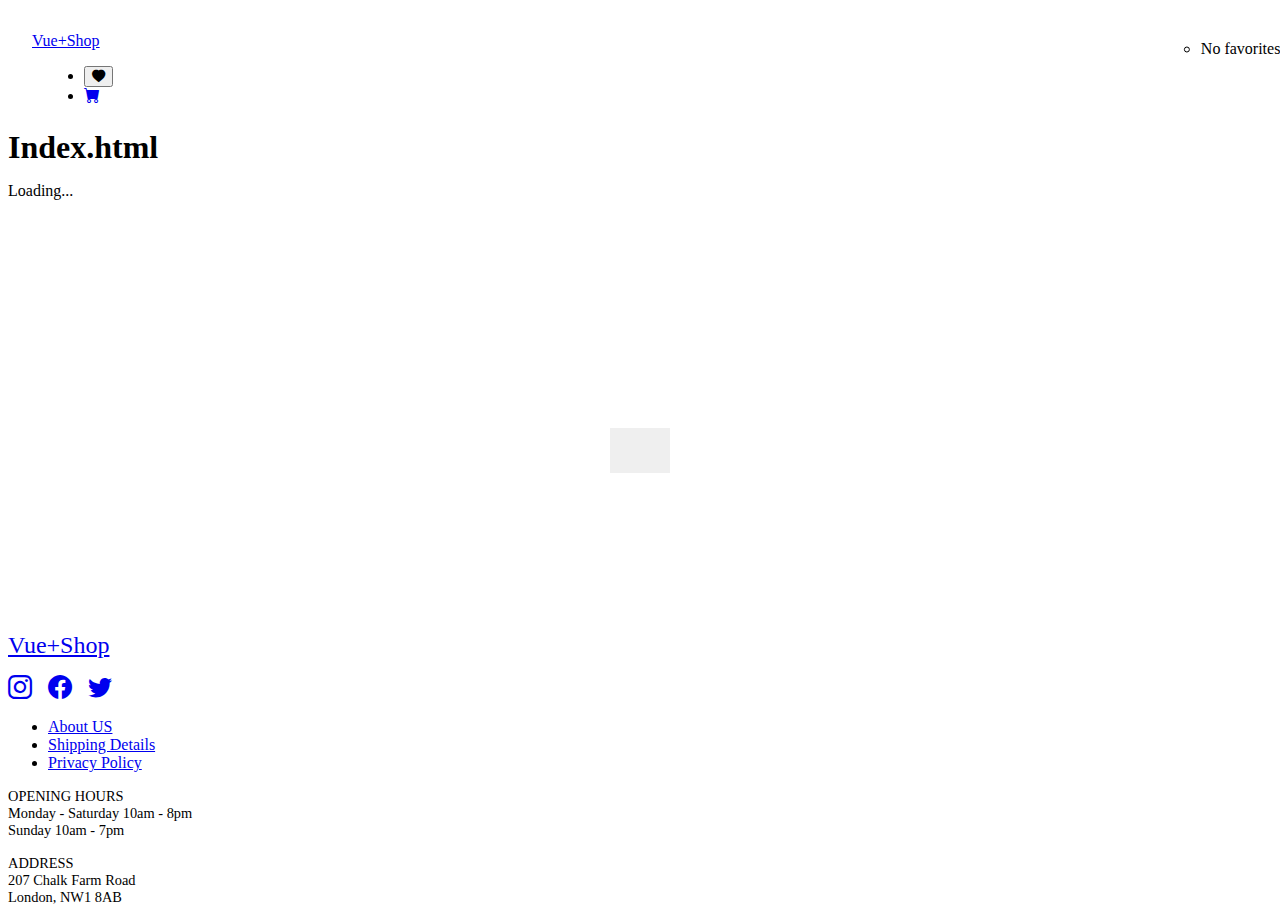
<file: index.html>
<!DOCTYPE html><html lang="en"><head><meta charset="utf-8"><meta http-equiv="X-UA-Compatible" content="IE=edge"><meta name="viewport" content="width=device-width,initial-scale=1"><link rel="icon" href="/favicon.ico"><title>vue-fake-api-store</title><link href="https://cdn.jsdelivr.net/npm/bootstrap@5.1.3/dist/css/bootstrap.min.css" rel="stylesheet" integrity="sha384-1BmE4kWBq78iYhFldvKuhfTAU6auU8tT94WrHftjDbrCEXSU1oBoqyl2QvZ6jIW3" crossorigin="anonymous"><link rel="stylesheet" href="https://cdn.jsdelivr.net/npm/bootstrap-icons@1.7.2/font/bootstrap-icons.css"><link href="/css/chunk-0d39e5fc.72570190.css" rel="prefetch"><link href="/css/chunk-17d36f72.80dc29f8.css" rel="prefetch"><link href="/js/about.353230b4.js" rel="prefetch"><link href="/js/chunk-0d39e5fc.f5e2dbe9.js" rel="prefetch"><link href="/js/chunk-17d36f72.0866f052.js" rel="prefetch"><link href="/js/chunk-2d0c1d78.ea1a69d2.js" rel="prefetch"><link href="/css/app.5a5cfecb.css" rel="preload" as="style"><link href="/js/app.51aca210.js" rel="preload" as="script"><link href="/js/chunk-vendors.29c19d80.js" rel="preload" as="script"><link href="/css/app.5a5cfecb.css" rel="stylesheet"></head><body><noscript><strong>We're sorry but vue-fake-api-store doesn't work properly without JavaScript enabled. Please enable it to continue.</strong></noscript><div id="app"></div><script src="/js/chunk-vendors.29c19d80.js"></script><script src="/js/app.51aca210.js"></script></body></html>
</file>
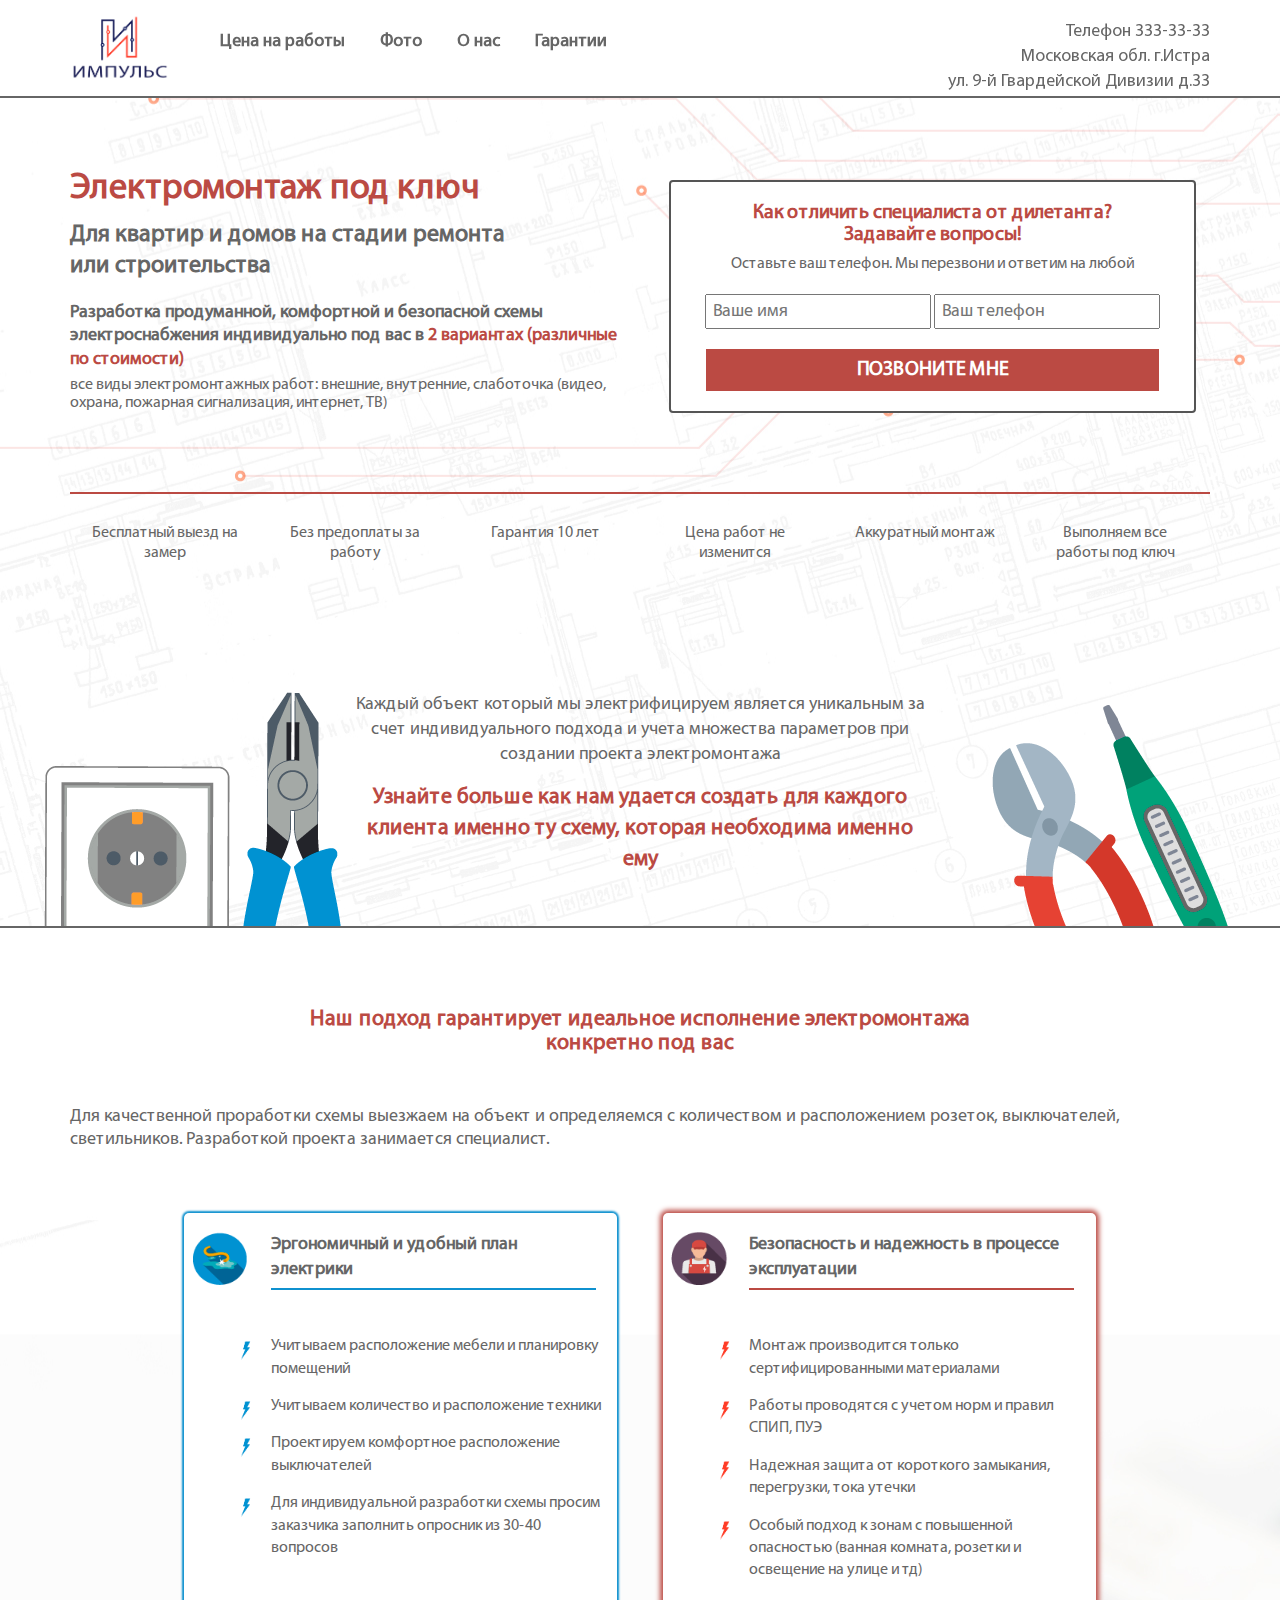
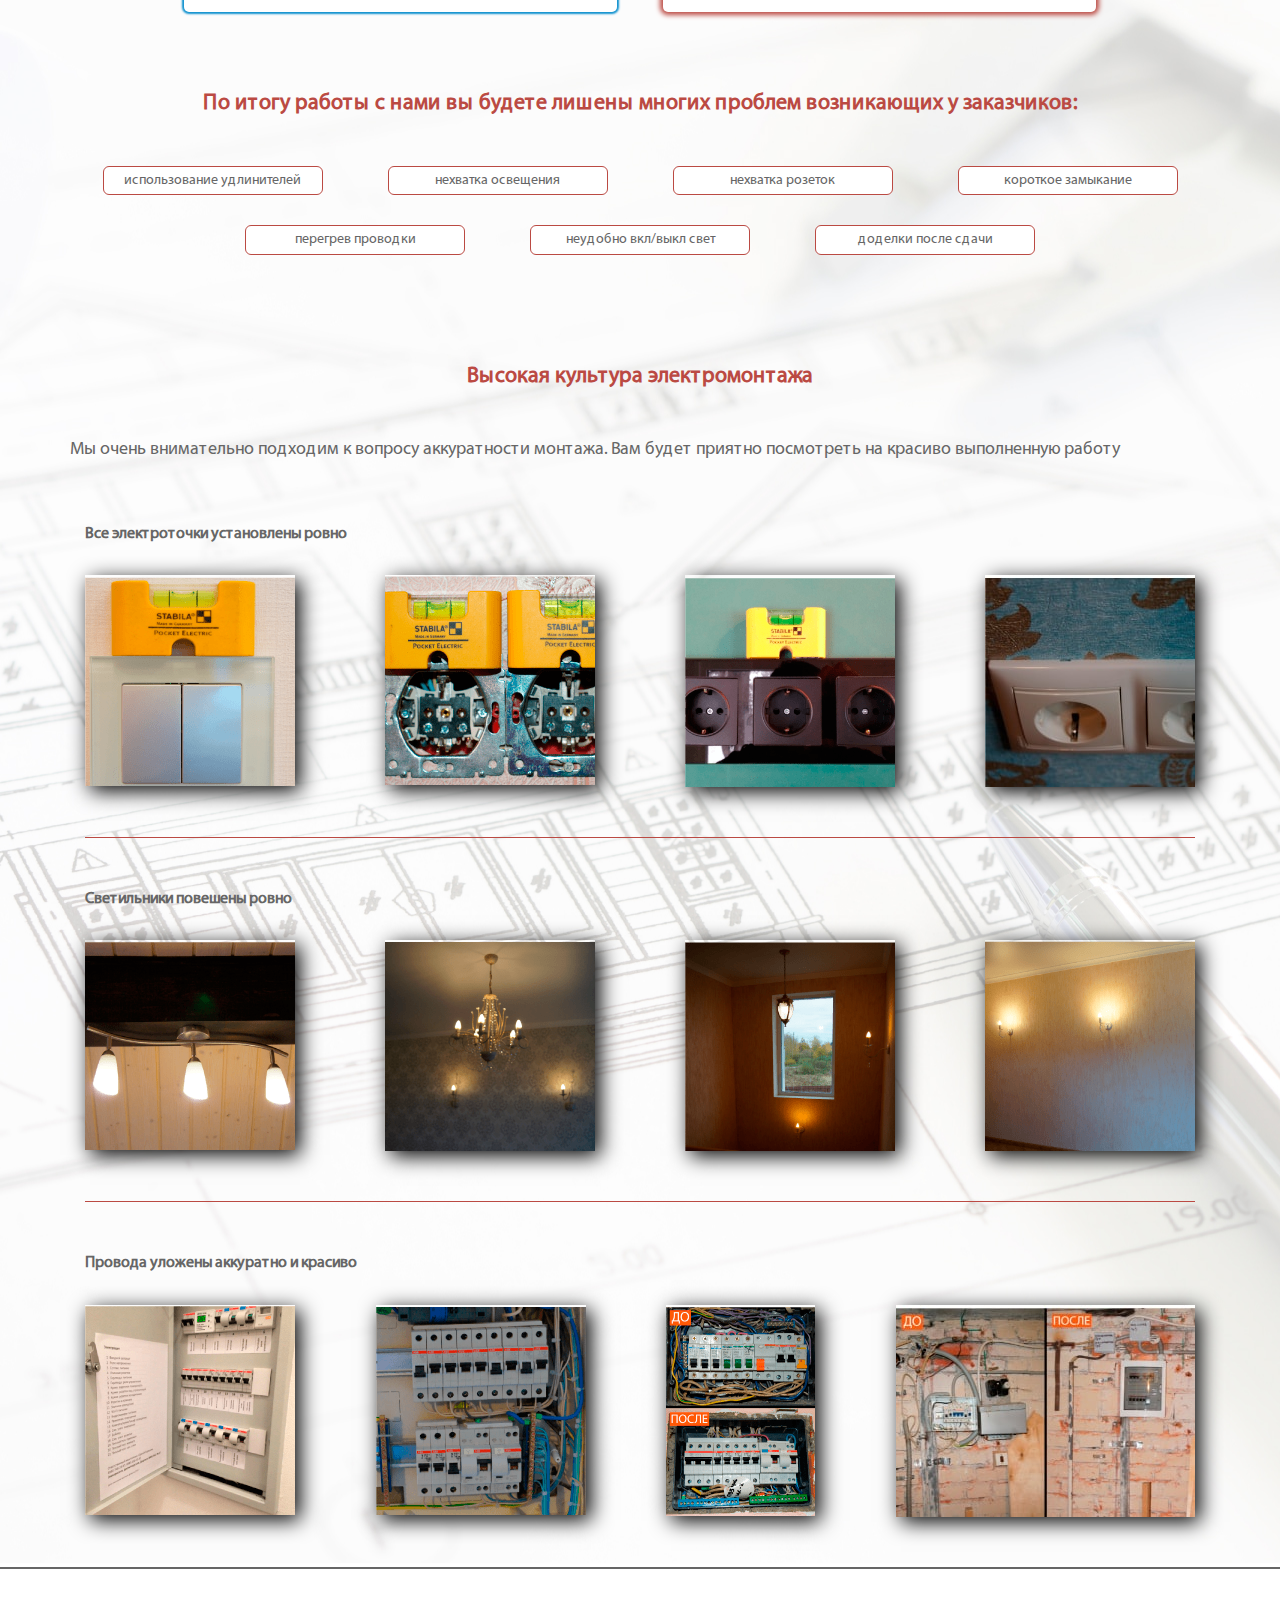
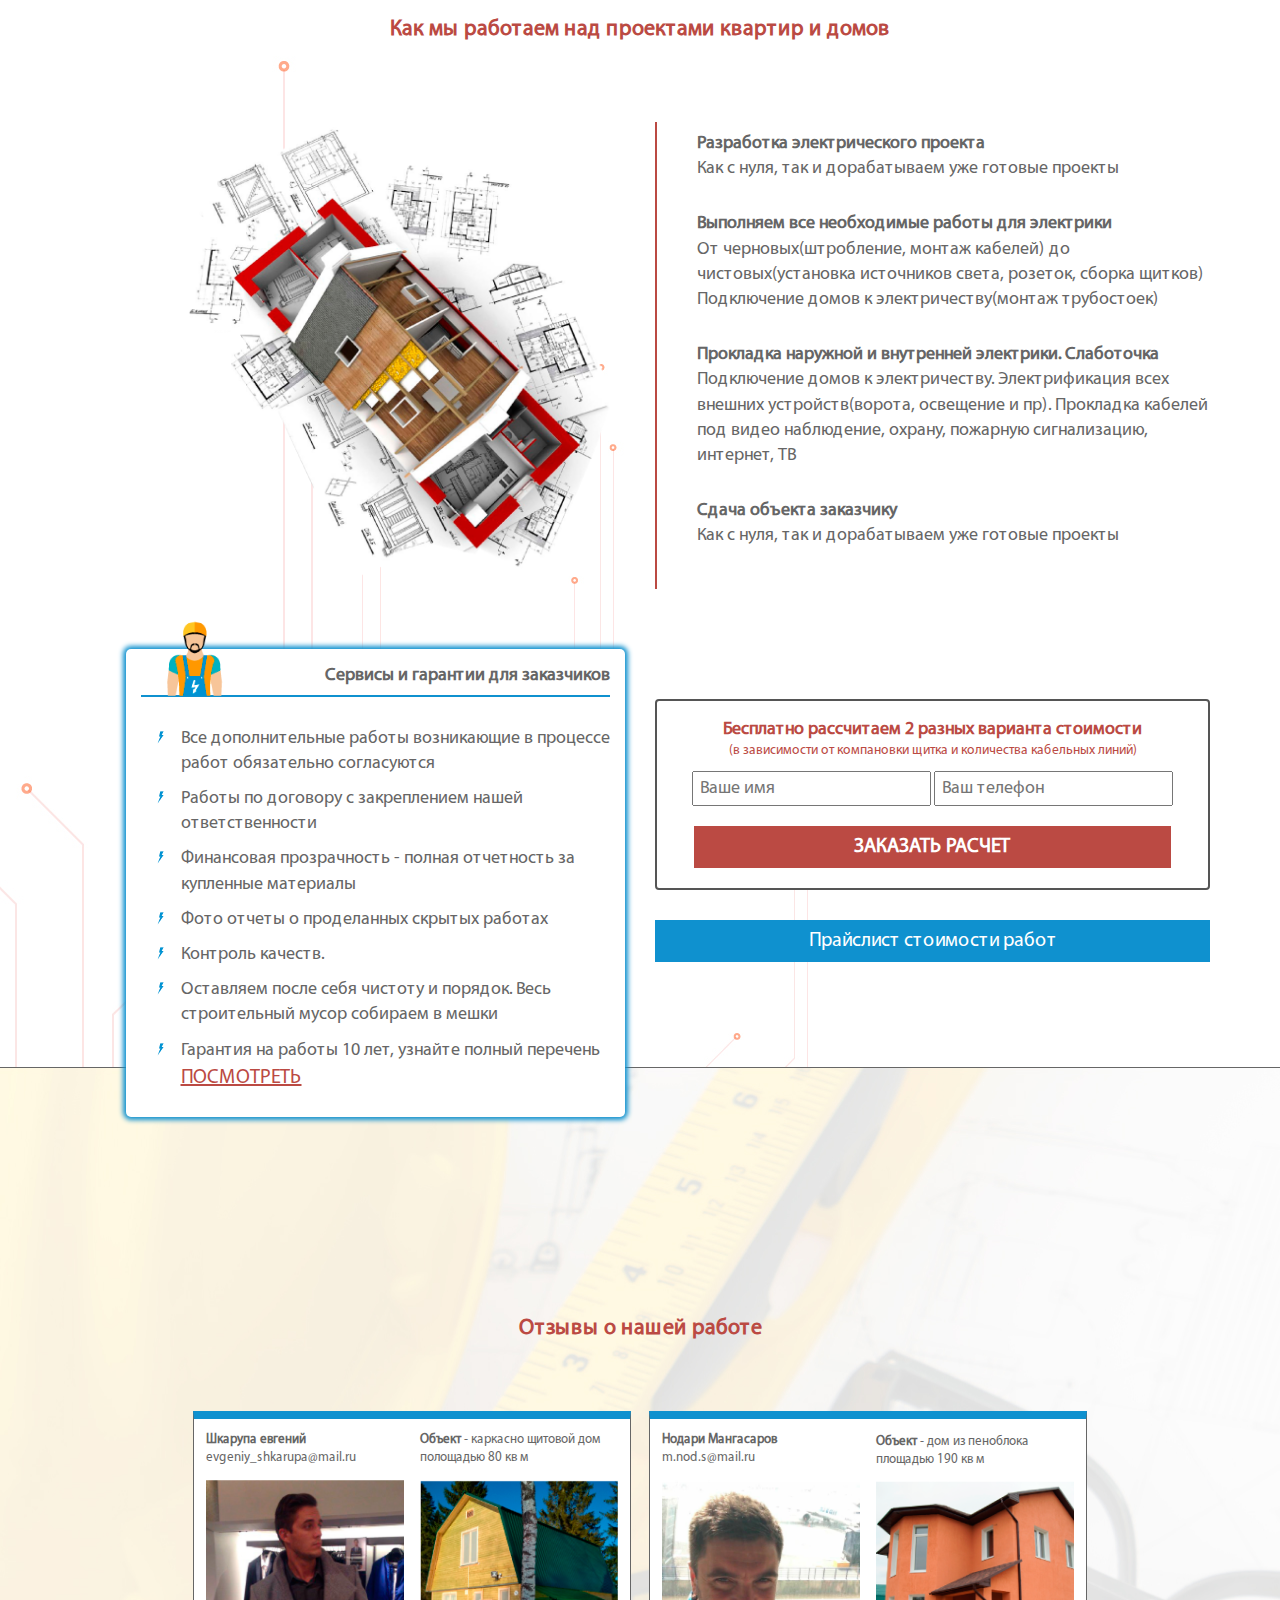
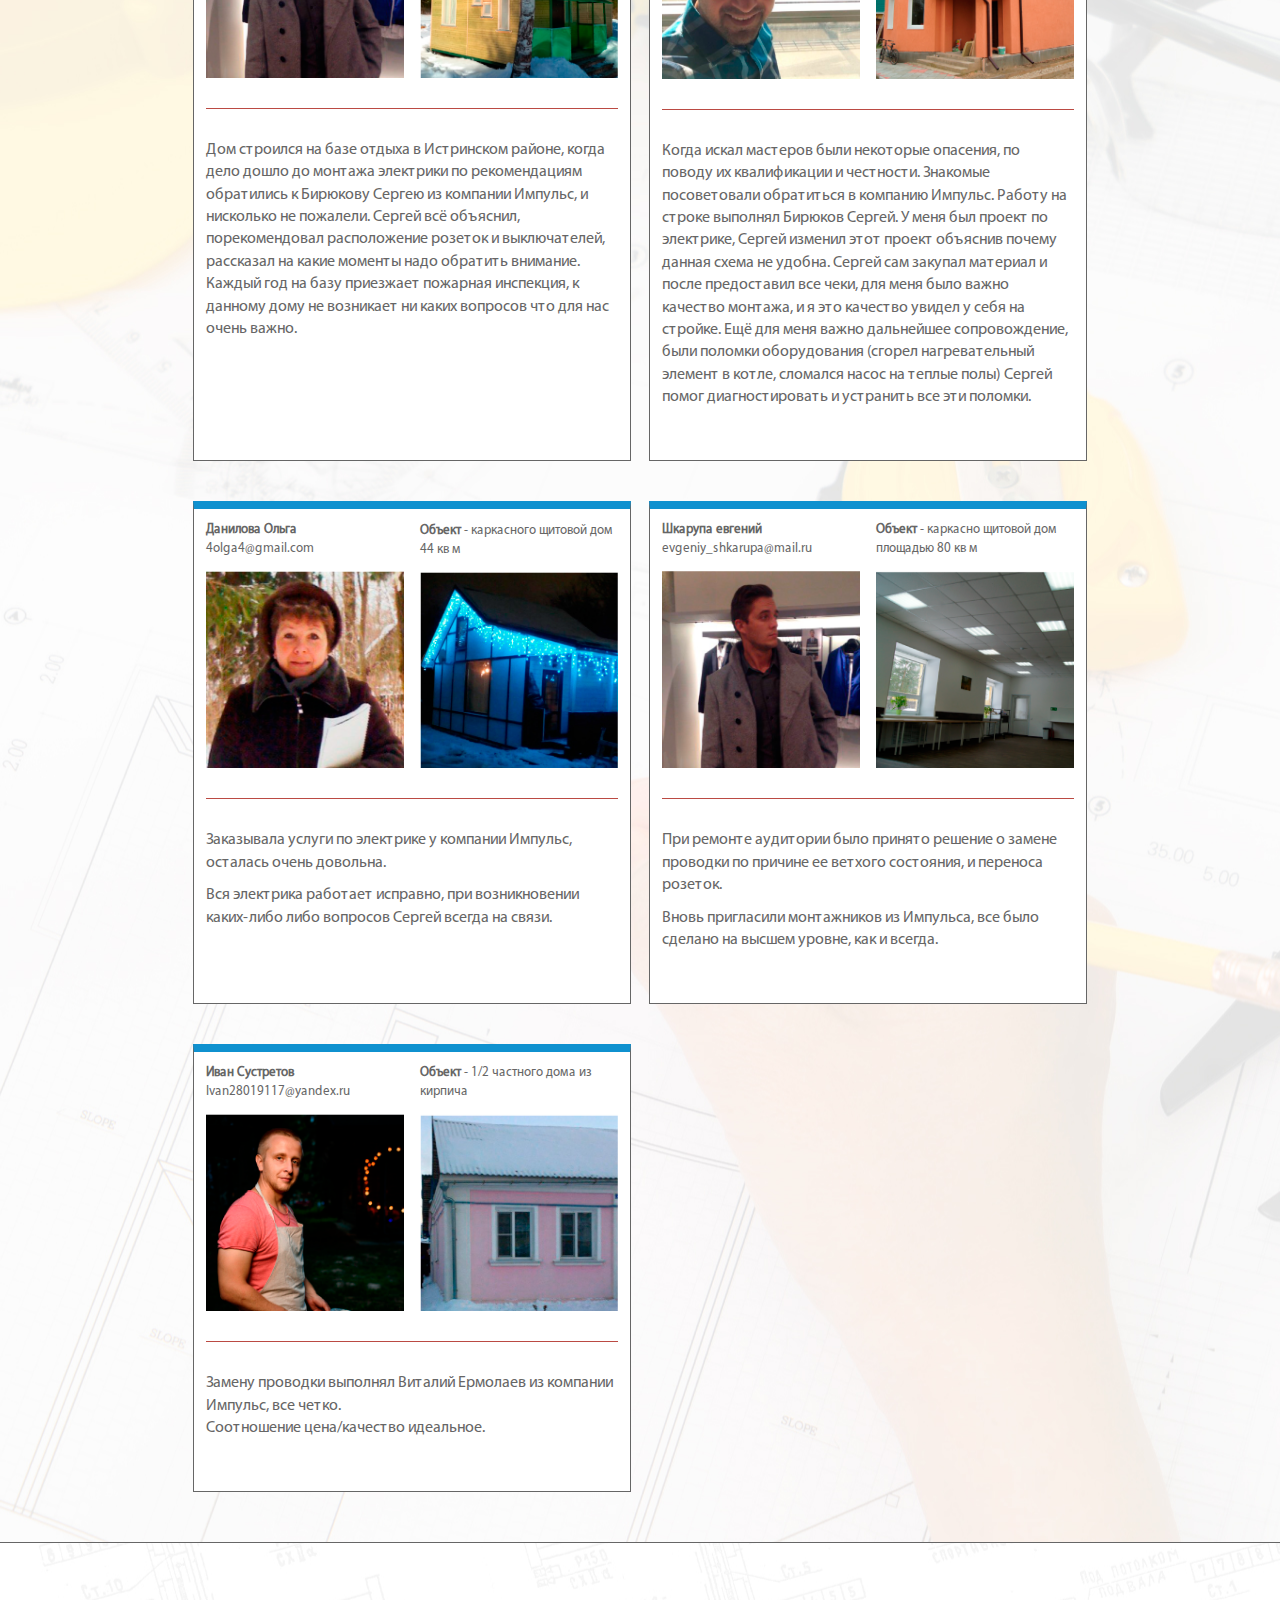
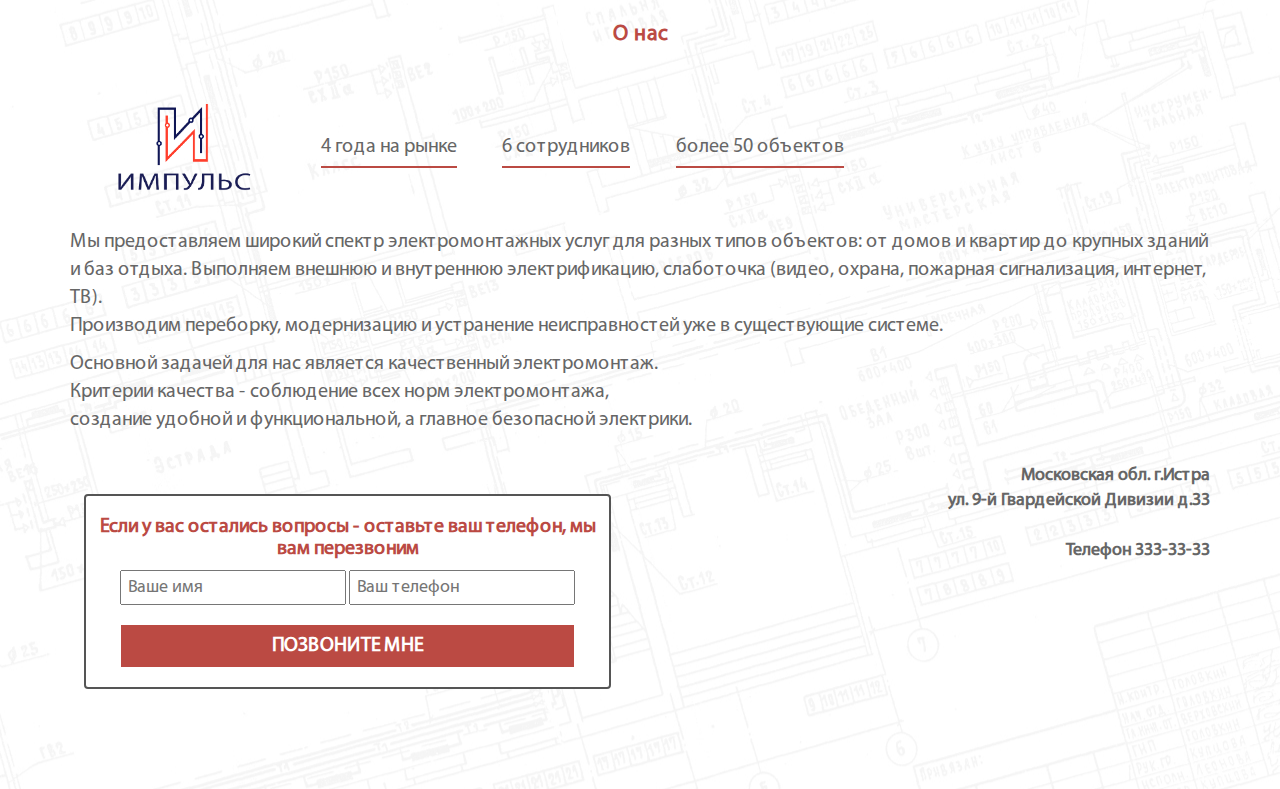
<file: ele/index.html>
<!DOCTYPE html>
<html lang="ru">
<head>
    <meta charset="UTF-8">
    <meta http-equiv="X-UA-Compatible" content="IE=edge">
    <meta name="viewport" content="width=device-width, initial-scale=1">
    
    <meta name="description" Content="Разработка продуманной, комфортной схемы электроснабжения индивидуально под вас. Утем все элетроточки, каждодневная отчетность с фото. Гарантия 10 лет">
    <meta name="keywords" Content ="проводка, электрика, электромонтаж, разводка, электромонтажные, электрик, точка электрики, трубостойка, электрофикация, электроточка, разводка, прокладка">
    
    <link rel="stylesheet" href="css/libs.min.css">
    <link rel="stylesheet" href="css/styles.min.css">
    
    <link rel="shortcut icon" href="img/favicon.png" type="image/png">
    <title>Элекромонтаж для квартир и домов на стадии строительства. Качественная схема</title>
</head>
<body>
    <div class="bg-top">
    <div class="header">
        <div class="container">
            <div class="row">
                <div class="col-xs-12">
                    <div class="menu">
                        <a href="/" class="logo"><img src="img/logo.png" alt="logo"></a>
                        <div class="menu-nav">
                            <div>
                                <button class="burger">&equiv;</button>
                            </div>
                            
                            <ul>
                                <li><a href="price.html">Цена на работы</a></li>
                                <li><a href="#photo">Фото</a></li>
                                <li><a href="#about">О нас</a></li>
                                <li><a href="#guarantee">Гарантии</a></li>
                            </ul>
                        </div>
                        <div class="address-header text-right">
                            Телефон 333-33-33<br>
                            Московская обл. г.Истра<br>
                            ул. 9-й Гвардейской Дивизии д.33
                            
                        </div>
                    </div>
                    
                </div>
                
            </div>
        </div>
    </div>
    <div class="main-screen">
        <div class="container">
            <div class="row">
                <div class="col-md-6">
                    <div class="titles">
                        <h1 class="h1 main-title">Электромонтаж под ключ</h1>
                        <h2 class="h2 sub-title">Для квартир и домов на стадии ремонта или строительства</h2>
                        <h4 class="h4 title-text">
                            Разработка продуманной, комфортной и безопасной схемы электроснабжения индивидуально под вас в
                            <span class="span">2 вариантах (различные по стоимости)</span>
                        </h4>
                        <h6 class="small-title">
                            все виды электромонтажных работ: внешние, внутренние, слаботочка (видео, охрана, пожарная сигнализация, интернет, ТВ)
                        </h6>
                    </div>
                    
                </div>
                <div class="col-md-6">
                    <form class="form">
                        <h4 class="form-title">
                            Как отличить специалиста от дилетанта? <br>
                            Задавайте вопросы!
                        </h4>
                        <h6 class="form-title_small">
                            Оставьте ваш телефон. Мы перезвони и ответим на любой
                        </h6>
                        <input type="text" class="form-input" name="name" placeholder="Ваше имя" required>
                        <input type="text" class="form-input" name="phone" placeholder="Ваш телефон" required>
                        <button class="form-btn" type="submit">Позвоните мне</button>
                    </form>
                </div>
            </div>
            <div class="row">
                <ul class="ul-utp">
                    <li class="col-md-2">Бесплатный выезд на замер</li>
                    <li class="col-md-2">Без предоплаты за работу</li>
                    <li class="col-md-2">Гарантия 10 лет</li>
                    <li class="col-md-2">Цена работ не изменится</li>
                    <li class="col-md-2">Аккуратный монтаж</li>
                    <li class="col-md-2">Выполняем все работы под ключ</li>
                </ul>
            </div>
            <div class="row">
                <div class="texts-center">
                    <div>
                        Каждый объект который мы электрифицируем является уникальным за счет индивидуального подхода и учета множества параметров при создании проекта электромонтажа
                    </div>
                    <div class="p-atention">
                        Узнайте больше как нам удается создать для каждого клиента именно ту схему, которая необходима именно ему
                    </div>
                </div>
            </div>
        </div>
        <div class="bg-elements"></div>
    </div>
    </div>
    <div class="bg-md">
    <div class="screen">
        <div class="container">
            <div class="row">
                <div class="col-xs-12">
                    <h3 class="h3 title-section">
                        Наш подход гарантирует идеальное исполнение электромонтажа конкретно под вас
                    </h3>
                    <p class="p">
                        Для качественной проработки схемы выезжаем на объект и определяемся с количеством и расположением розеток, выключателей, светильников. Разработкой проекта занимается специалист.
                    </p>
                </div>
            </div>
            <div class="pluses">
                <div class="pluses-left">
                    <div class="pluses-head">
                        <div class="pluses-img">
                            <img src="img/round2.png" alt="pic">
                        </div>
                        <h5 class="pluses-title">
                            Эргономичный и удобный план электрики
                        </h5>
                    </div>
                    
                    <ul class="pluses-list">
                        <li>Учитываем расположение мебели и планировку помещений</li>
                        <li>Учитываем количество и расположение техники</li>
                        <li>Проектируем комфортное расположение выключателей</li>
                        <li>Для индивидуальной разработки схемы просим заказчика заполнить опросник из 30-40 вопросов</li>
                    </ul>
                </div>
                
                <div class="pluses-right">
                    <div class="pluses-head">
                        <div class="pluses-img">
                            <img src="img/round1.png" alt="pic">
                        </div>
                        <h5 class="pluses-title">
                            Безопасность и надежность в процессе эксплуатации
                        </h5>
                    </div>
                    
                    <ul class="pluses-list">
                        <li>Монтаж производится только сертифицированными материалами</li>
                        <li>Работы проводятся с учетом норм и правил СПИП, ПУЭ</li>
                        <li>Надежная защита от короткого замыкания, перегрузки, тока утечки</li>
                        <li>Особый подход к зонам с повышенной опасностью (ванная комната, розетки и освещение на улице и тд)</li>
                    </ul>
                </div>
            </div>
            <div class="row">
                <div class="col-xs-12">
                    <h4 class="h4 title-part">
                        По итогу работы с нами вы будете лишены многих проблем возникающих у заказчиков:
                    </h4>
                    <div class="minuses">
                        <div class="minus"><span>использование удлинителей</span></div>
                        <div class="minus"><span>нехватка освещения</span></div>
                        <div class="minus"><span>нехватка розеток</span></div>
                        <div class="minus"><span>короткое замыкание</span></div>
                        <div class="minus"><span>перегрев проводки</span></div>
                        <div class="minus"><span>неудобно вкл/выкл свет</span></div>
                        <div class="minus"><span>доделки после сдачи</span></div>
                    </div>
                </div>
            </div>
        </div>
    </div>
    
    <div class="screen" id="photo">
        <div class="container">
            <div class="row">
                <div class="col-xs-12">
                    <h3 class="h3 title-section">
                        Высокая культура электромонтажа
                    </h3>
                    <p class="p">
                        Мы очень внимательно подходим к вопросу аккуратности монтажа. Вам будет приятно посмотреть на красиво выполненную работу
                    </p>
                </div>
            </div>
            <div class="gallery">
                <div class="gallery-row">
                    <div class="gallery-title">
                        Все электроточки установлены ровно
                    </div>
                
                    <a href="img/photos/full/19-min.jpg" class="gallery-a"><img src="img/photos/min/9-min.png" alt="img" class="gallery-img"></a>
                    <a href="img/photos/full/15-min.jpg" class="gallery-a"><img src="img/photos/min/7-min.png" alt="img" class="gallery-img"></a>
                    <a href="img/photos/full/18-min.jpg" class="gallery-a"><img src="img/photos/min/2-min.png" alt="img" class="gallery-img"></a>
                    <a href="img/photos/full/16-min.jpg" class="gallery-a"><img src="img/photos/min/11-min.jpg" alt="img" class="gallery-img"></a>
                </div>
                <div class="gallery-row with-border">
                    <div class="gallery-title">
                        Светильники повешены ровно
                    </div>
                
                    <a href="img/photos/full/23-min.jpg" class="gallery-a"><img src="img/photos/min/4-min.png" alt="img" class="gallery-img"></a>
                    <a href="img/photos/full/26-min.jpg" class="gallery-a"><img src="img/photos/min/12-min.png" alt="img" class="gallery-img"></a>
                    <a href="img/photos/full/10-min.jpg" class="gallery-a"><img src="img/photos/min/6-min.png" alt="img" class="gallery-img"></a>
                    <a href="img/photos/full/9-min.jpg" class="gallery-a"><img src="img/photos/min/10-min.png" alt="img" class="gallery-img"></a>
                </div>
                <div class="gallery-row">
                    <div class="gallery-title">
                        Провода уложены аккуратно и красиво
                    </div>
                
                    <a href="img/photos/full/27-min.jpg" class="gallery-a"><img src="img/photos/min/5-min.png" alt="img" class="gallery-img"></a>
                    <a href="img/photos/full/24-min.jpg" class="gallery-a"><img src="img/photos/min/8-min.png" alt="img" class="gallery-img"></a>
                    <a href="img/photos/full/5-min.jpg" class="gallery-a"><img src="img/photos/min/3-min.png" alt="img" class="gallery-img"></a>
                    <a href="img/photos/full/6-min.jpg" class="gallery-a"><img src="img/photos/min/1-min.jpg" alt="img" class="gallery-img"></a>
                </div>
                
            </div>
        </div>
    </div>
    </div>
    <div class="screen-how" >
        <div class="container">
            <div class="row">
                <div class="col-xs-12">
                    <h3 class="h3 title-section">
                        Как мы работаем над проектами квартир и домов
                    </h3>
                </div>
            </div>
            <div class="row">
                <div class="col-md-6">
                    <div class="picture">
                        <img src="img/house.png" alt="pic">
                    </div>
                </div>
                <div class="col-md-6">
                    <ul class="list-project">
                        <li>
                            <span>Разработка электрического проекта</span>
                            Как с нуля, так и дорабатываем уже готовые проекты
                        </li>
                        <li>
                            <span>Выполняем все необходимые работы для электрики</span>
                            От черновых(штробление, монтаж кабелей) до чистовых(установка источников света, розеток, сборка щитков) Подключение домов к электричеству(монтаж трубостоек)
                        </li>
                        <li>
                            <span>Прокладка наружной и внутренней электрики. Слаботочка</span>
                            Подключение домов к электричеству. Электрификация всех внешних устройств(ворота, освещение и пр). Прокладка кабелей под видео наблюдение, охрану, пожарную сигнализацию, интернет, ТВ
                        </li>
                        <li>
                            <span>Сдача объекта заказчику</span>
                            Как с нуля, так и дорабатываем уже готовые проекты
                        </li>
                    </ul>
                </div>
            </div>
            <div class="row" id="guarantee">
                <div class="col-md-6">
                    <div class="servisy-wrp">
                        <div class="servisy">
                            <div class="servisy-title">
                                Сервисы и гарантии для заказчиков
                            </div>
                            <ul class="servisy-list">
                                <li>
                                    Все дополнительные работы возникающие в процессе работ обязательно согласуются
                                </li>
                                <li>
                                    Работы по договору с закреплением нашей ответственности
                                </li>
                                <li>
                                    Финансовая прозрачность - полная отчетность за купленные материалы
                                </li>
                                <li>
                                    Фото отчеты о проделанных скрытых работах
                                </li>
                                <li>
                                    Контроль качеств.
                                </li>
                                <li>
                                    Оставляем после себя чистоту и порядок. Весь строительный мусор собираем в мешки
                                </li>
                                <li>
                                    Гарантия на работы 10 лет, узнайте полный перечень
                                    <a href="#garantya" class="servisy-link">Посмотреть</a>
                                </li>
                            </ul>
                            <div id="garantya" class="garantya mfp-hide">
                                <div class="garantya-title">
                                    Гарантии которые вы получаете
                                </div>
                                <ul class="garantya-list">
                                    <li>
                                        Сборка щитка - номинал автоматических выключателей соответствует сечению кабеля
                                    </li>
                                    <li>
                                        Подбор и прокладка кабеля, сечение кабеля подобрано в соответствии с нагрузкой
                                    </li>
                                    <li>
                                        Надежность соединения проводов в распаячных коробках
                                    </li>
                                    <li>
                                        На установку подрозетников (элемент в который монтируется розетка/выключатель)
                                    </li>
                                    <li>
                                        На установку всей фурнитуры (розетки/выключатели)
                                    </li>
                                    <li>
                                        На установку источников освещения
                                    </li>
                                    <li>
                                        На правильность выбора кабеля в зависимости от условий работы (для питания насоса в скважине кабель стойкий к воде, для прокладки освещения в парилке термостойкий кабель и т.п.)
                                    </li>
                                    
                                </ul>
                                <div class="garantya-bottom">В случае неисправности, мы устраняем все за свой счет</div>
                            </div>
                        </div>
                    </div>
                </div>
                <div class="col-md-6">
                    <form class="form form-bottom">
                        <h4 class="form-title">
                            Бесплатно рассчитаем 2 разных варианта стоимости<br>
                            <small>(в зависимости от компановки щитка и количества кабельных линий)</small>
                        </h4>
                        <input type="text" class="form-input" name="name" placeholder="Ваше имя" required>
                        <input type="text" class="form-input" name="phone" placeholder="Ваш телефон" required>
                        <button class="form-btn" type="submit">Заказать расчет</button>
                    </form>
                    <div class="text-center">
                        <a href="price.html" class="btn-price">Прайслист стоимости работ</a>
                    </div>
                    
                </div>
            </div>
        </div>
    </div>
    <div class="screen-testimonials">
        <div class="container">
            <div class="row">
                <div class="col-xs-12">
                    <h3 class="h3 title-section">
                        Отзывы о нашей работе
                    </h3>
                    <div class="testimonials">
                        <div class="testimonial">
                            <div class="testimonial-top">
                                <div class="top-part">
                                    <div class="text">
                                        <strong class="strong-name">Шкарупа евгений</strong>
                                        evgeniy_shkarupa@mail.ru
                                    </div>
                                    <div class="photo">
                                        <img src="img/otzywy/3.png" alt="photo">
                                    </div>
                                </div>
                                <div class="top-part">
                                    <div class="text">
                                        <strong>Объект</strong> - каркасно щитовой дом полощадью 80 кв м
                                        
                                    </div>
                                    <div class="photo">
                                        <img src="img/otzywy/1.png" alt="photo">
                                    </div>
                                </div>
                            </div>
                            <div class="testimonial-body">
                                <p>
                                    Дом строился на базе отдыха в Истринском районе, когда 
                                    дело дошло до монтажа электрики по рекомендациям 
                                    обратились к Бирюкову Сергею из компании Импульс, и нисколько не пожалели. Сергей всё объяснил, порекомендовал расположение розеток и выключателей, рассказал на какие моменты надо обратить внимание. Каждый год на базу приезжает пожарная инспекция, к данному дому не возникает ни каких вопросов что для нас очень важно.
                                </p>
                            </div>
                        </div>
                        
                        <div class="testimonial">
                            <div class="testimonial-top">
                                <div class="top-part">
                                    <div class="text">
                                        <strong class="strong-name">Нодари Мангасаров</strong>
                                        m.nod.s@mail.ru
                                    </div>
                                    <div class="photo">
                                        <img src="img/otzywy/8.png" alt="photo">
                                    </div>
                                </div>
                                <div class="top-part">
                                    <div class="text">
                                        <strong>Объект</strong> - дом из пеноблока площадью 190 кв м
                                        
                                    </div>
                                    <div class="photo">
                                        <img src="img/otzywy/6.png" alt="photo">
                                    </div>
                                </div>
                            </div>
                            <div class="testimonial-body">
                                <p>
                                    Когда искал мастеров были некоторые опасения, по поводу их квалификации и честности. Знакомые посоветовали обратиться в компанию Импульс. Работу на строке выполнял Бирюков Сергей. У меня был проект по электрике, Сергей изменил этот проект объяснив почему данная схема не удобна. Сергей сам закупал материал и после предоставил все чеки, для меня было важно качество монтажа, и я это качество увидел у себя на стройке. Ещё для меня важно дальнейшее сопровождение, были поломки оборудования (сгорел нагревательный элемент в котле, сломался насос на теплые полы) Сергей помог диагностировать и устранить все эти поломки.
                                </p>
                            </div>
                        </div>
                        
                        <div class="testimonial">
                            <div class="testimonial-top">
                                <div class="top-part">
                                    <div class="text">
                                        <strong class="strong-name">Данилова Ольга</strong>
                                        4olga4@gmail.com
                                    </div>
                                    <div class="photo">
                                        <img src="img/otzywy/9.png" alt="photo">
                                    </div>
                                </div>
                                <div class="top-part">
                                    <div class="text">
                                        <strong>Объект</strong> - каркасного щитовой дом 44 кв м
                                        
                                    </div>
                                    <div class="photo">
                                        <img src="img/otzywy/4.jpg" alt="photo">
                                    </div>
                                </div>
                            </div>
                            <div class="testimonial-body">
                                <p>
                                    Заказывала услуги по электрике у компании Импульс, осталась очень довольна.
                                </p>
                                <p>
                                    Вся электрика работает исправно, при возникновении каких-либо либо вопросов Сергей всегда на связи.
                                </p>
                            </div>
                        </div>
                        
                        <div class="testimonial">
                            <div class="testimonial-top">
                                <div class="top-part">
                                    <div class="text">
                                        <strong class="strong-name">Шкарупа евгений</strong>
                                        evgeniy_shkarupa@mail.ru
                                    </div>
                                    <div class="photo">
                                        <img src="img/otzywy/3.png" alt="photo">
                                    </div>
                                </div>
                                <div class="top-part">
                                    <div class="text">
                                        <strong>Объект</strong> - каркасно щитовой дом площадью 80 кв м
                                        
                                    </div>
                                    <div class="photo">
                                        <img src="img/otzywy/2.png" alt="photo">
                                    </div>
                                </div>
                            </div>
                            <div class="testimonial-body">
                                <p>
                                    При ремонте аудитории было принято решение 
                                    о замене проводки по причине ее ветхого состояния,
                                    и переноса розеток.
                                </p>
                                <p>
                                    Вновь пригласили монтажников из Импульса, все было сделано на высшем уровне, как и всегда.
                                </p>
                            </div>
                        </div>
                        
                        <div class="testimonial">
                            <div class="testimonial-top">
                                <div class="top-part">
                                    <div class="text">
                                        <strong class="strong-name">Иван Сустретов</strong>
                                        Ivan28019117@yandex.ru
                                    </div>
                                    <div class="photo">
                                        <img src="img/otzywy/5.png" alt="photo">
                                    </div>
                                </div>
                                <div class="top-part">
                                    <div class="text">
                                        <strong>Объект</strong> - 1/2 частного дома из кирпича
                                        
                                    </div>
                                    <div class="photo">
                                        <img src="img/otzywy/7.png" alt="photo">
                                    </div>
                                </div>
                            </div>
                            <div class="testimonial-body">
                                <p>
                                    Замену проводки выполнял Виталий Ермолаев из компании Импульс, все четко.
                                    <br>
                                    Соотношение цена/качество идеальное.
                                </p>
                            </div>
                        </div>
                        
                    </div>
                </div>
            </div>
        </div>
    </div>
    <div class="screen-about" id="about">
        <div class="container">
            <div class="row">
                <div class="col-xs-12">
                    <h3 class="h3 title-section">
                        О нас
                    </h3>
                    <div class="about">
                        <div class="about-row">
                            <div class="logo">
                                <img src="img/logo.png" alt="logo">
                            </div>
                            <div class="item">
                                4 года на рынке
                            </div>
                            <div class="item">
                                6 сотрудников
                            </div>
                            <div class="item">
                                более 50 объектов
                            </div>
                        </div>
                        <div class="about-text">
                            <p>
                                Мы предоставляем широкий спектр электромонтажных услуг для разных типов объектов: от домов и квартир до крупных зданий и баз отдыха.
                                Выполняем внешнюю и внутреннюю электрификацию, слаботочка (видео, охрана, пожарная сигнализация, интернет, ТВ).
                                <br>
                                Производим переборку, модернизацию и устранение неисправностей уже в существующие системе.
                            </p>
                            <p>
                                Основной задачей для нас является качественный электромонтаж.
                                <br>
                                Критерии качества - соблюдение всех норм электромонтажа,
                                <br>
                                создание удобной и функциональной, а главное безопасной электрики.
                            </p>
                        </div>
                    </div>
                </div>
            </div>
        </div>
        <div class="container">
            <div class="row">
                <div class="col-md-6">
                    <form class="form form-about">
                        <h4 class="form-title">
                            Если у вас остались вопросы - оставьте ваш телефон, мы вам перезвоним
                        </h4>
                        
                        <input type="text" class="form-input" name="name" placeholder="Ваше имя" required>
                        <input type="text" class="form-input" name="phone" placeholder="Ваш телефон" required>
                        <button class="form-btn" type="submit">Позвоните мне</button>
                    </form>
                </div>
                <div class="col-md-6">
                    <div class="address-bottom text-right">
                        Московская обл. г.Истра<br>
                        ул. 9-й Гвардейской Дивизии д.33<br><br>
                        Телефон 333-33-33<br>
                    </div>
                </div>
            </div>
        </div>
    </div>
    <div class="map">
        <script type="text/javascript" charset="utf-8" async src="https://api-maps.yandex.ru/services/constructor/1.0/js/?um=constructor%3A93847494d166b77b91c172e6c875ac92a2a5af76966b7d018a7eb47bd98e6b01&amp;width=100%25&amp;height=400&amp;lang=ru_RU&amp;scroll=false"></script>
    </div>
    
<!-- Modal -->
   
<!-- Scripts -->
    <script src="https://ajax.googleapis.com/ajax/libs/jquery/1.12.4/jquery.min.js"></script>
    <script src="js/libs.min.js"></script>
    <script src="js/scripts.min.js"></script>
    
</body>
</html>
</file>
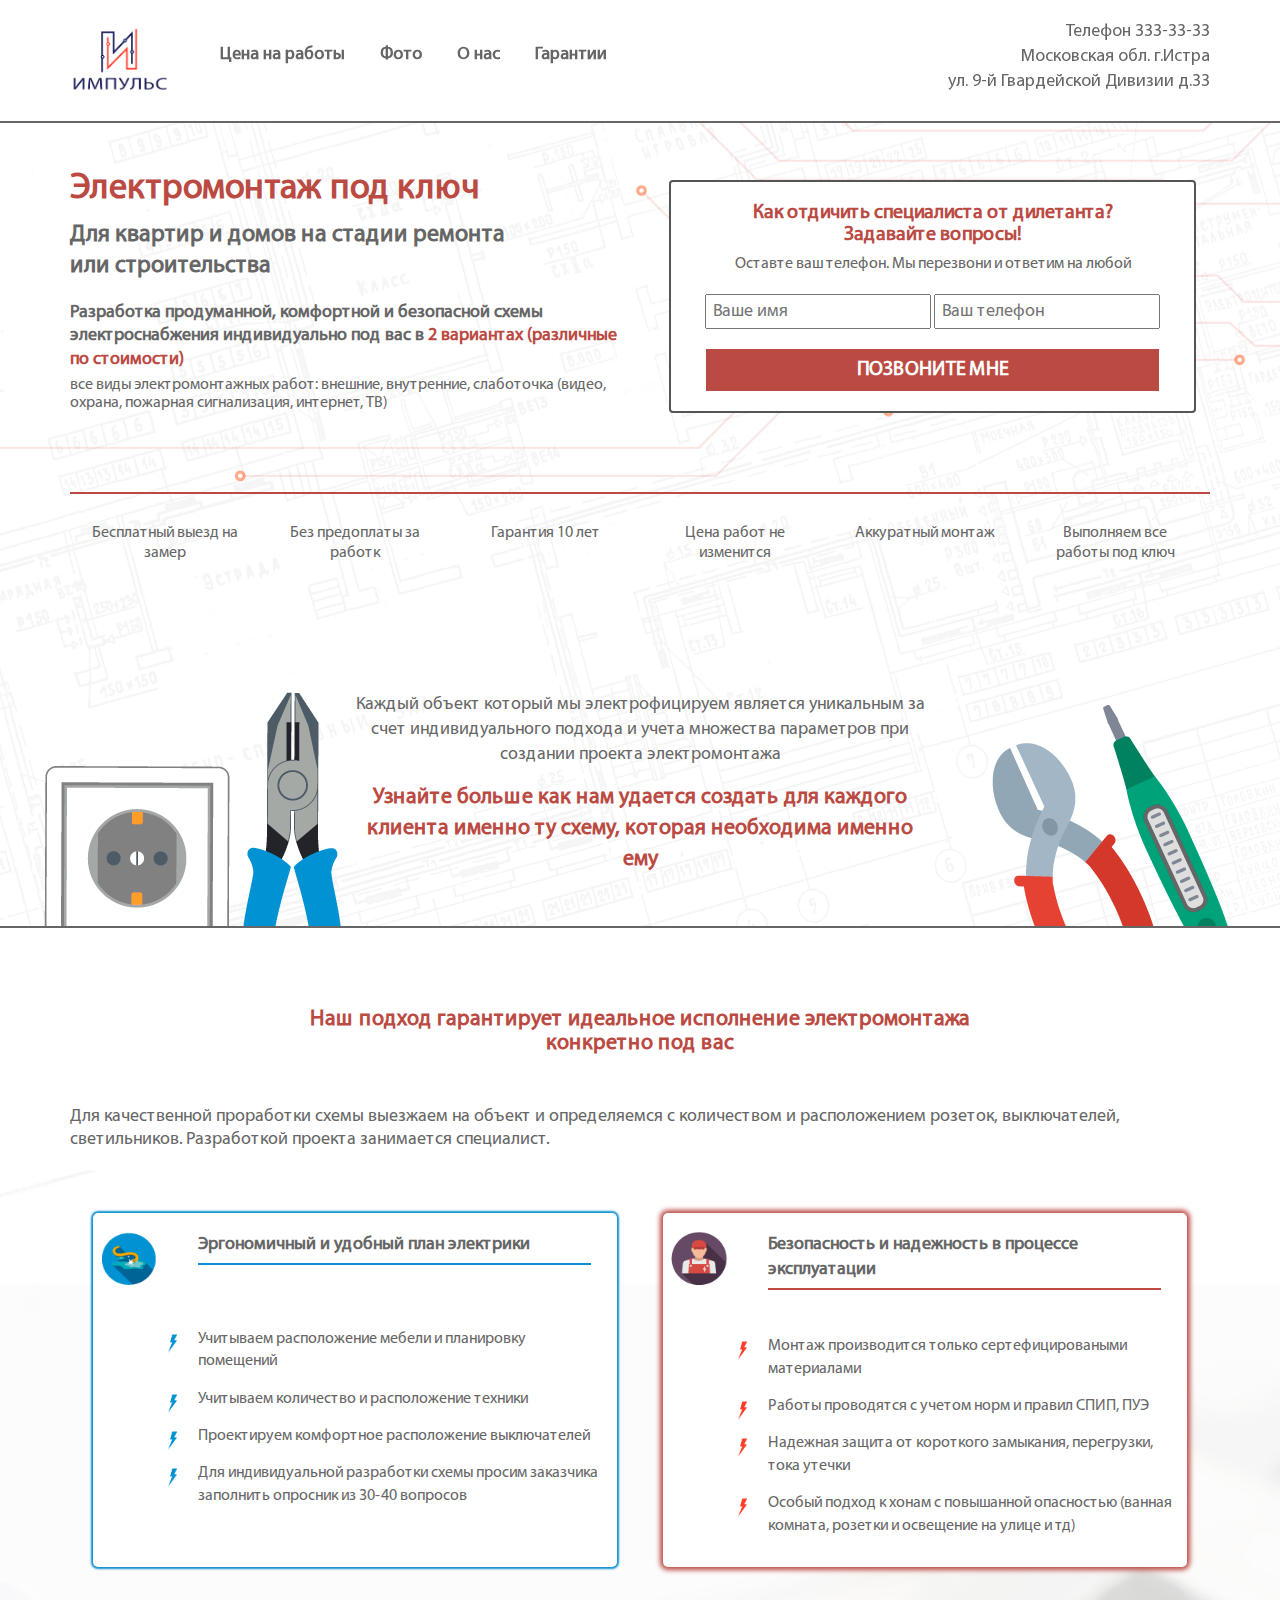
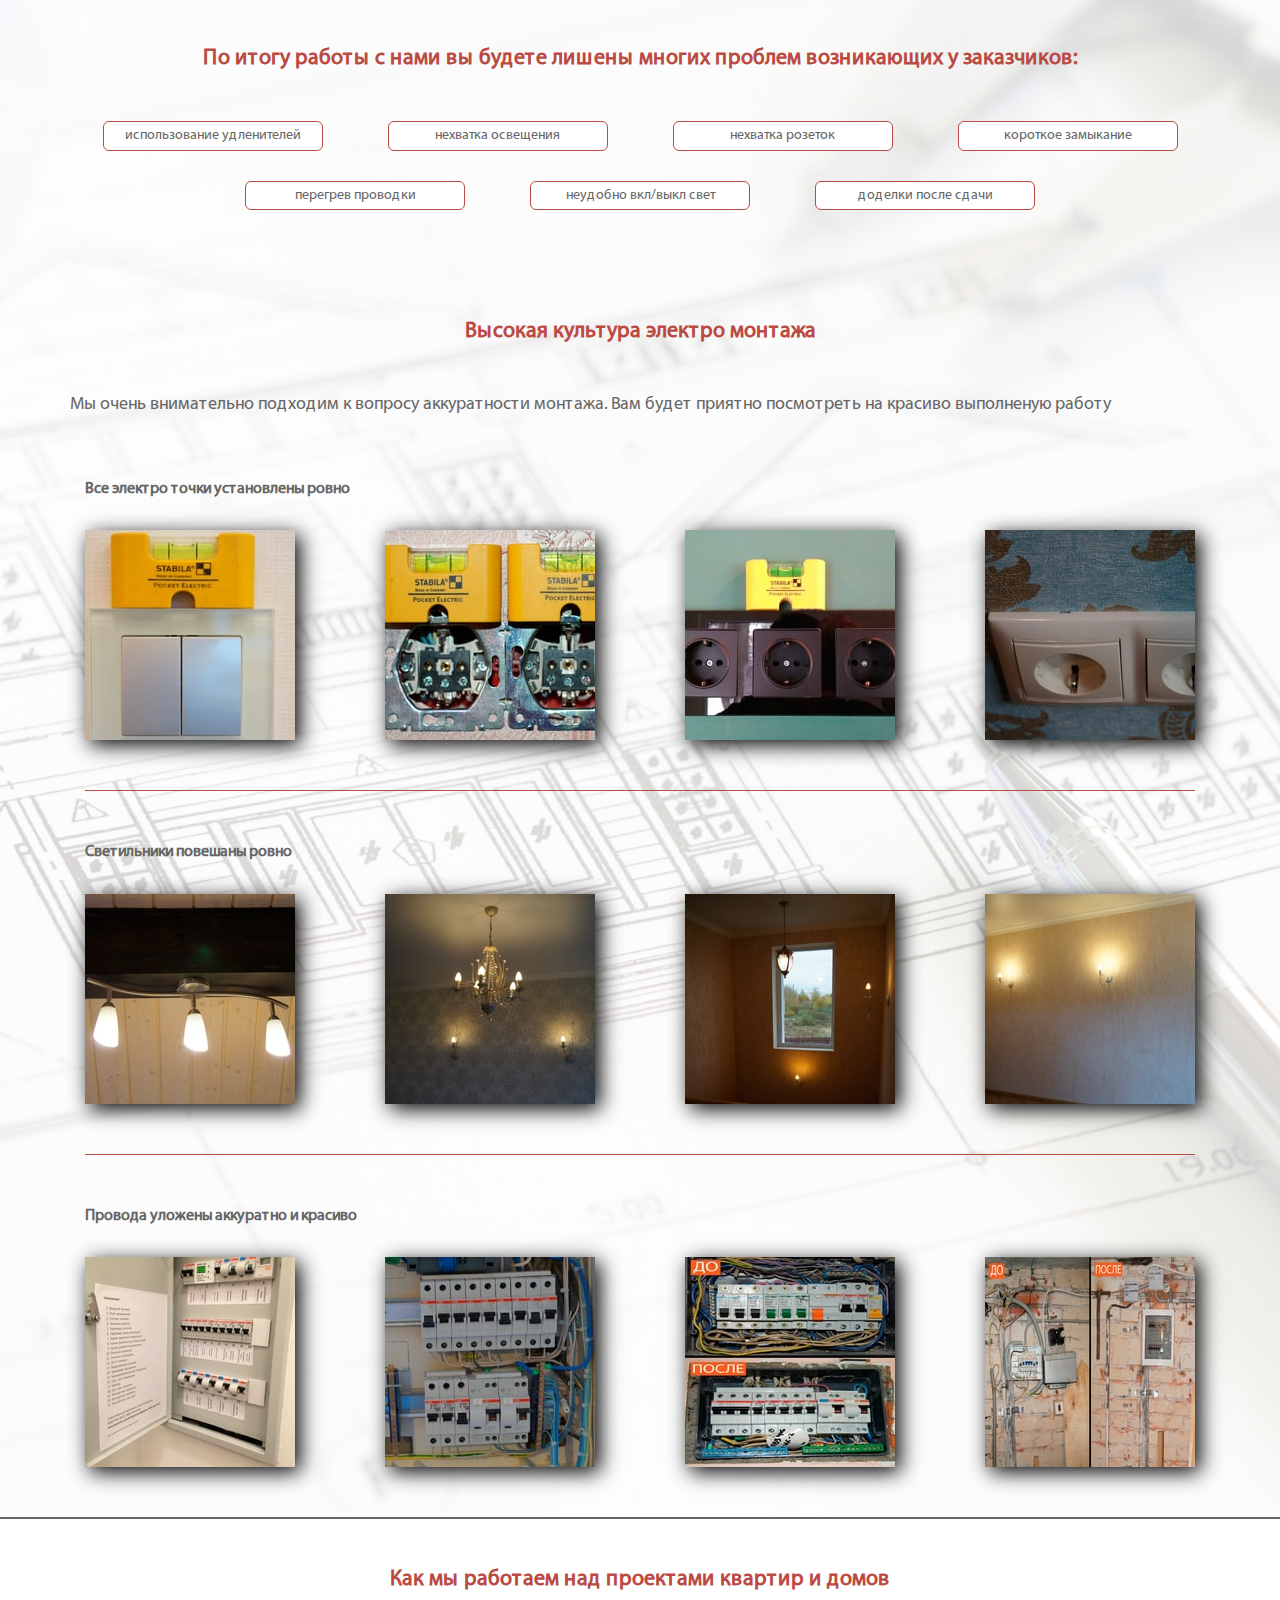
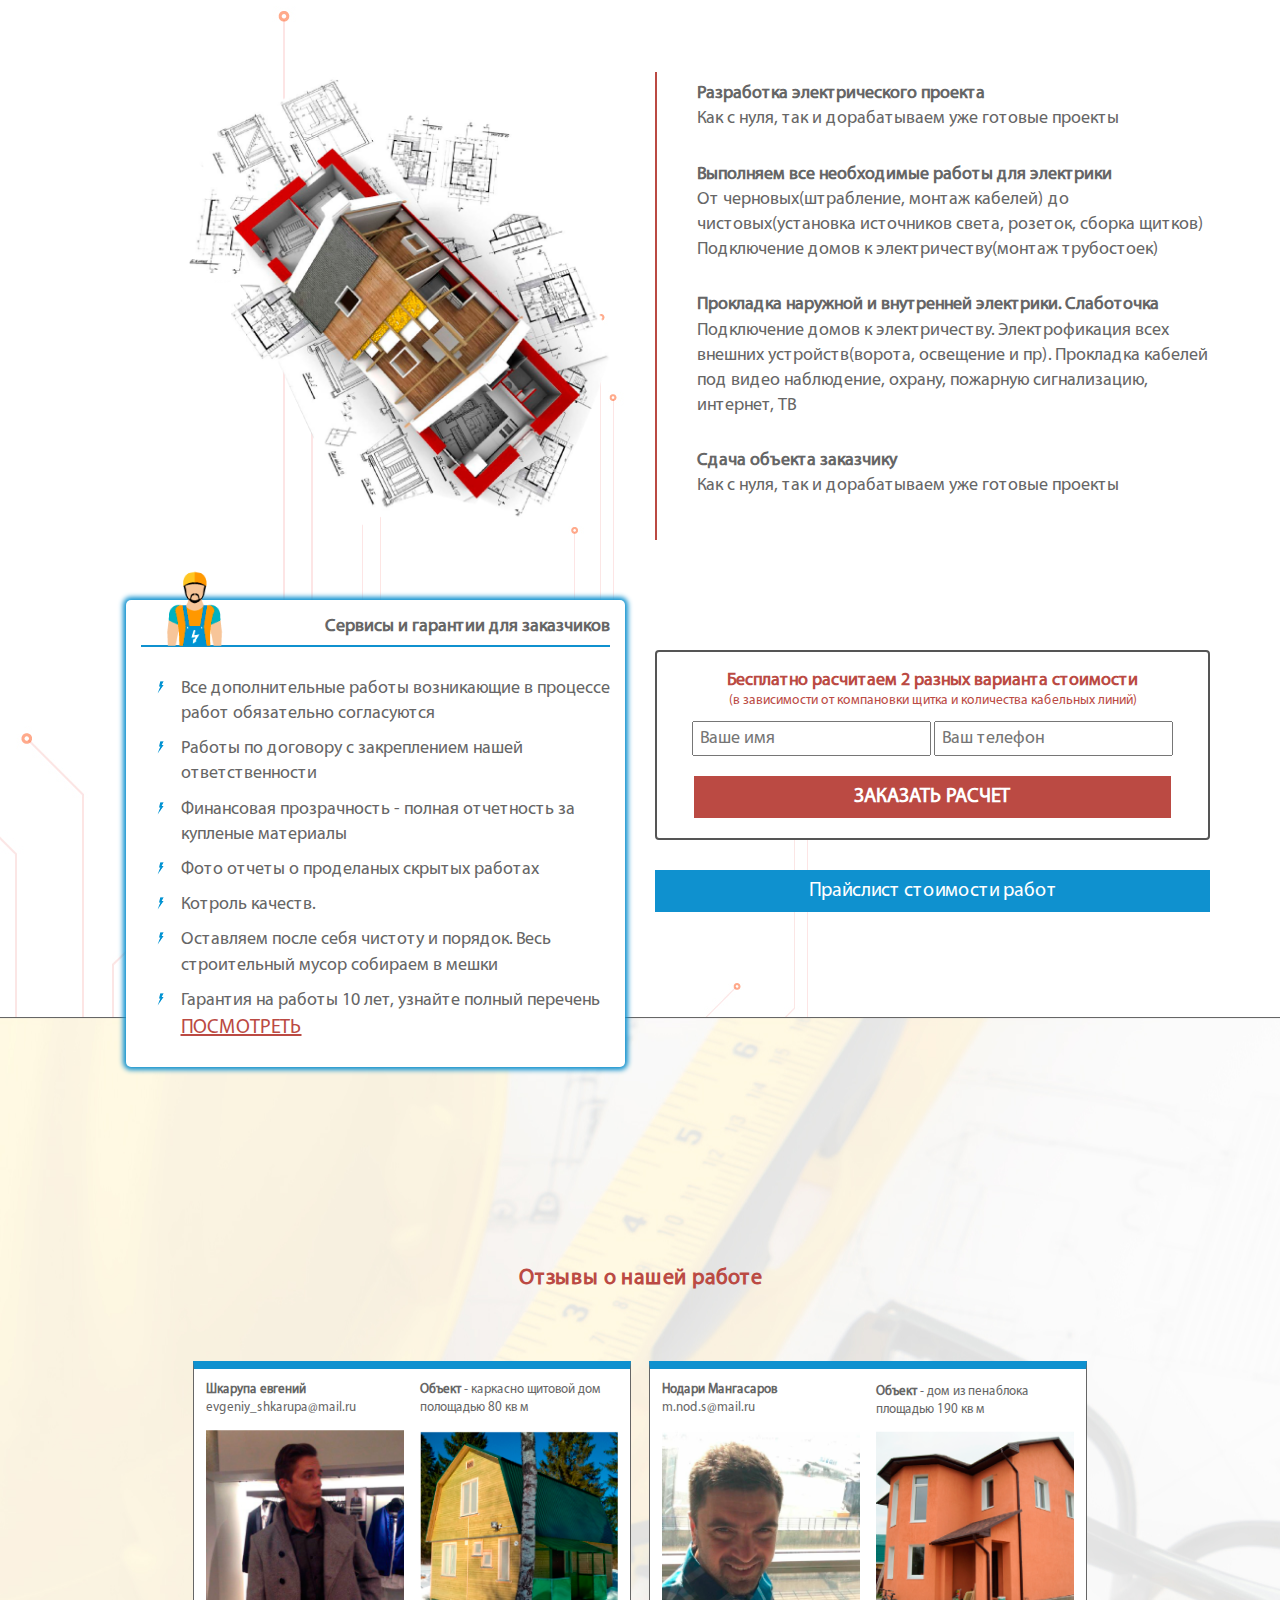
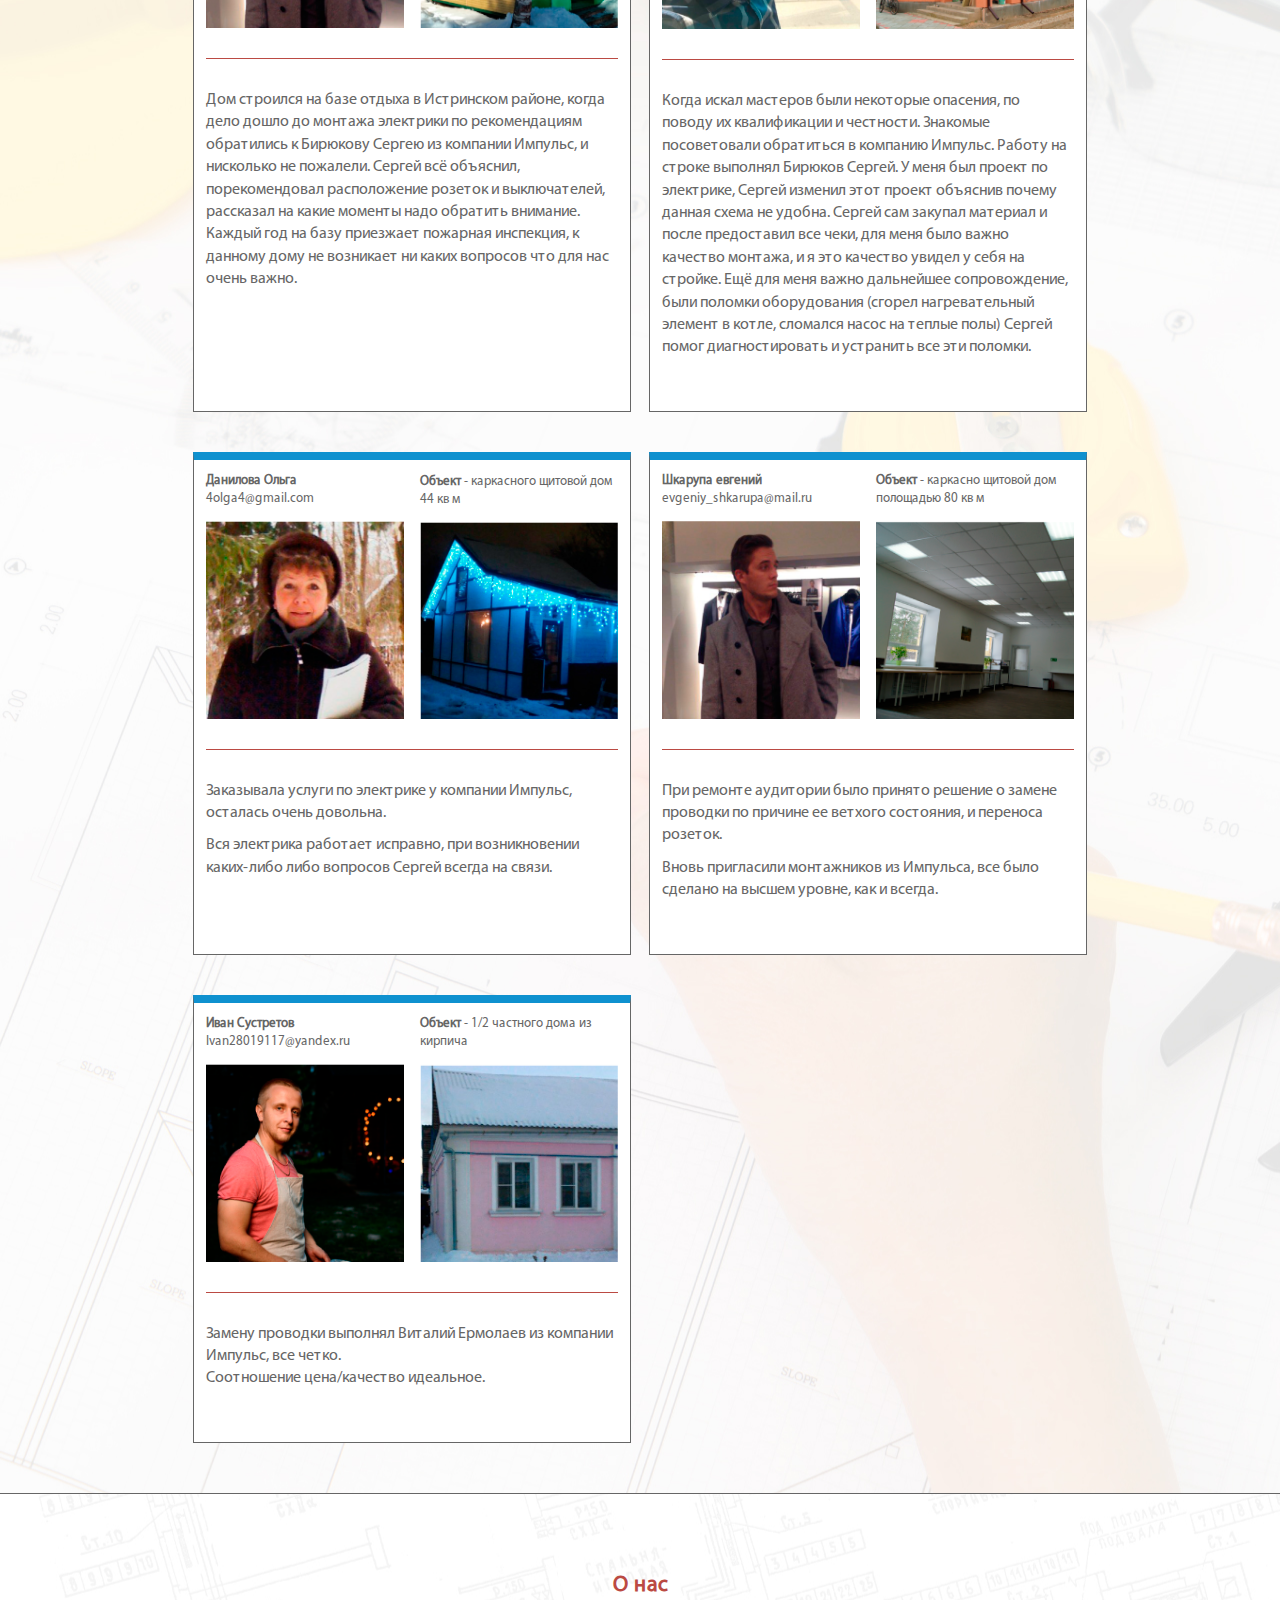
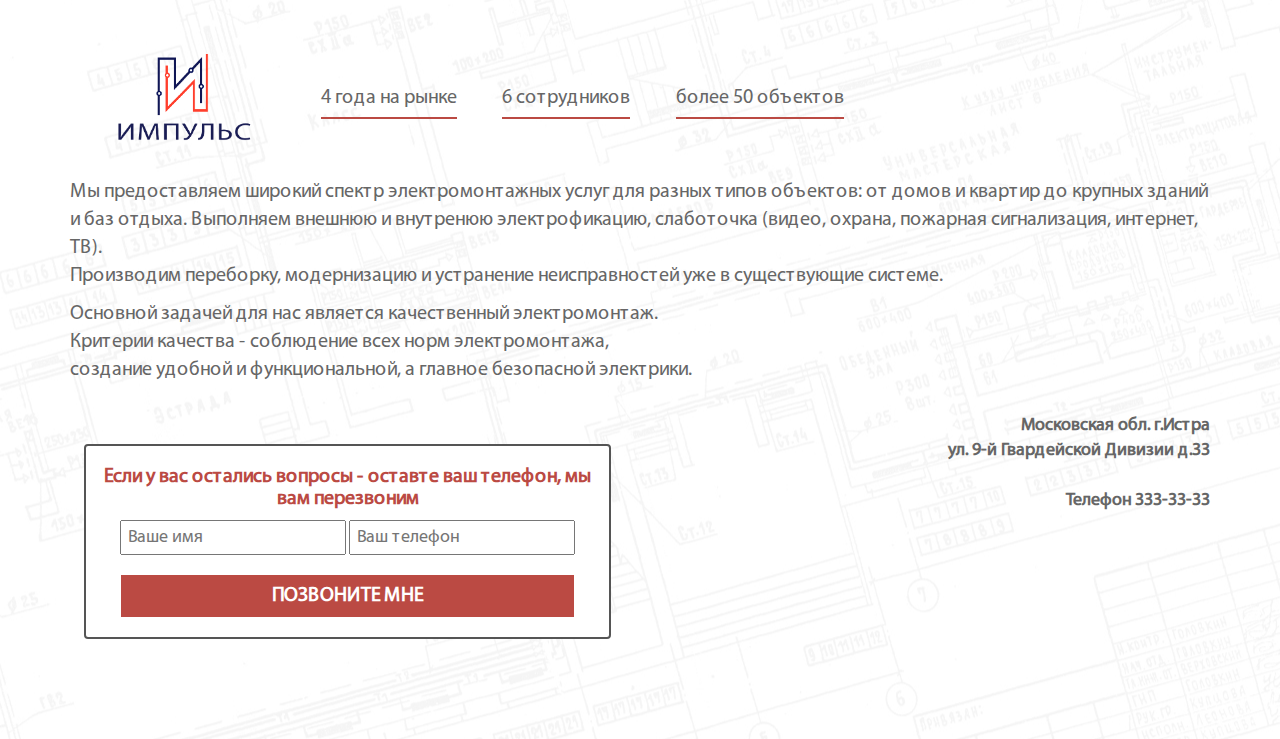
<file: elektrika/index.html>
<!DOCTYPE html>
<html lang="ru">
<head>
    <meta charset="UTF-8">
    <meta http-equiv="X-UA-Compatible" content="IE=edge">
    <meta name="viewport" content="width=device-width, initial-scale=1">
    
    <meta name="description" Content="Разработка продуманной, комфортной схемы электроснабжения индивидуально под вас. Утем все элетроточки, каждодневная отчетность с фото. Гарантия 10 лет">
    <meta name="keywords" Content ="проводка, электрика, электромонтаж, разводка, электромонтажные, электрик, точка электрики, трубостойка, электрофикация, электроточка, разводка, прокладка">
    
    <link rel="stylesheet" href="css/libs.min.css">
    <link rel="stylesheet" href="css/styles.min.css">
    
    <link rel="shortcut icon" href="img/favicon.png" type="image/png">
    <title>Элекромонтаж для квартир и домов на стадии строительства. Качественная схема</title>
</head>
<body>
    <div class="bg-top">
    <div class="header">
        <div class="container">
            <div class="row">
                <div class="col-xs-12">
                    <div class="menu">
                        <a href="/" class="logo"><img src="img/logo.png" alt="logo"></a>
                        <div class="menu-nav">
                            <div>
                                <button class="burger">&equiv;</button>
                            </div>
                            
                            <ul>
                                <li><a href="price.html">Цена на работы</a></li>
                                <li><a href="#photo">Фото</a></li>
                                <li><a href="#about">О нас</a></li>
                                <li><a href="#guarantee">Гарантии</a></li>
                            </ul>
                        </div>
                        <div class="address-header text-right">
                            Телефон 333-33-33<br>
                            Московская обл. г.Истра<br>
                            ул. 9-й Гвардейской Дивизии д.33<br><br>
                            
                        </div>
                    </div>
                    
                </div>
                
            </div>
        </div>
    </div>
    <div class="main-screen">
        <div class="container">
            <div class="row">
                <div class="col-md-6">
                    <div class="titles">
                        <h1 class="h1 main-title">Электромонтаж под ключ</h1>
                        <h2 class="h2 sub-title">Для квартир и домов на стадии ремонта или строительства</h2>
                        <h4 class="h4 title-text">
                            Разработка продуманной, комфортной и безопасной схемы электроснабжения индивидуально под вас в
                            <span class="span">2 вариантах (различные по стоимости)</span>
                        </h4>
                        <h6 class="small-title">
                            все виды электромонтажных работ: внешние, внутренние, слаботочка (видео, охрана, пожарная сигнализация, интернет, ТВ)
                        </h6>
                    </div>
                    
                </div>
                <div class="col-md-6">
                    <form class="form">
                        <h4 class="form-title">
                            Как отдичить специалиста от дилетанта? <br>
                            Задавайте вопросы!
                        </h4>
                        <h6 class="form-title_small">
                            Оставте ваш телефон. Мы перезвони и ответим на любой
                        </h6>
                        <input type="text" class="form-input" name="name" placeholder="Ваше имя" required>
                        <input type="text" class="form-input" name="phone" placeholder="Ваш телефон" required>
                        <button class="form-btn" type="submit">Позвоните мне</button>
                    </form>
                </div>
            </div>
            <div class="row">
                <ul class="ul-utp">
                    <li class="col-md-2">Бесплатный выезд на замер</li>
                    <li class="col-md-2">Без предоплаты за работк</li>
                    <li class="col-md-2">Гарантия 10 лет</li>
                    <li class="col-md-2">Цена работ не изменится</li>
                    <li class="col-md-2">Аккуратный монтаж</li>
                    <li class="col-md-2">Выполняем все работы под ключ</li>
                </ul>
            </div>
            <div class="row">
                <div class="texts-center">
                    <div>
                        Каждый объект который мы электрофицируем является уникальным за счет индивидуального подхода и учета множества параметров при создании проекта электромонтажа
                    </div>
                    <div class="p-atention">
                        Узнайте больше как нам удается создать для каждого клиента именно ту схему, которая необходима именно ему
                    </div>
                </div>
            </div>
        </div>
        <div class="bg-elements"></div>
    </div>
    </div>
    <div class="bg-md">
    <div class="screen">
        <div class="container">
            <div class="row">
                <div class="col-xs-12">
                    <h3 class="h3 title-section">
                        Наш подход гарантирует идеальное исполнение электромонтажа конкретно под вас
                    </h3>
                    <p class="p">
                        Для качественной проработки схемы выезжаем на объект и определяемся с количеством и расположением розеток, выключателей, светильников. Разработкой проекта занимается специалист.
                    </p>
                </div>
            </div>
            <div class="pluses">
                <div class="pluses-left">
                    <div class="pluses-head">
                        <div class="pluses-img">
                            <img src="img/round2.png" alt="pic">
                        </div>
                        <h5 class="pluses-title">
                            Эргономичный и удобный план электрики
                        </h5>
                    </div>
                    
                    <ul class="pluses-list">
                        <li>Учитываем расположение мебели и планировку помещений</li>
                        <li>Учитываем количество и расположение техники</li>
                        <li>Проектируем комфортное расположение выключателей</li>
                        <li>Для индивидуальной разработки схемы просим заказчика заполнить опросник из 30-40 вопросов</li>
                    </ul>
                </div>
                
                <div class="pluses-right">
                    <div class="pluses-head">
                        <div class="pluses-img">
                            <img src="img/round1.png" alt="pic">
                        </div>
                        <h5 class="pluses-title">
                            Безопасность и надежность в процессе эксплуатации
                        </h5>
                    </div>
                    
                    <ul class="pluses-list">
                        <li>Монтаж производится только сертефицироваными материалами</li>
                        <li>Работы проводятся с учетом норм и правил СПИП, ПУЭ</li>
                        <li>Надежная защита от короткого замыкания, перегрузки, тока утечки</li>
                        <li>Особый подход к хонам с повышанной опасностью (ванная комната, розетки и освещение на улице и тд)</li>
                    </ul>
                </div>
            </div>
            <div class="row">
                <div class="col-xs-12">
                    <h4 class="h4 title-part">
                        По итогу работы с нами вы будете лишены многих проблем возникающих у заказчиков:
                    </h4>
                    <div class="minuses">
                        <div class="minus"><span>использование удленителей</span></div>
                        <div class="minus"><span>нехватка освещения</span></div>
                        <div class="minus"><span>нехватка розеток</span></div>
                        <div class="minus"><span>короткое замыкание</span></div>
                        <div class="minus"><span>перегрев проводки</span></div>
                        <div class="minus"><span>неудобно вкл/выкл свет</span></div>
                        <div class="minus"><span>доделки после сдачи</span></div>
                    </div>
                </div>
            </div>
        </div>
    </div>
    
    <div class="screen" id="photo">
        <div class="container">
            <div class="row">
                <div class="col-xs-12">
                    <h3 class="h3 title-section">
                        Высокая культура электро монтажа
                    </h3>
                    <p class="p">
                        Мы очень внимательно подходим к вопросу аккуратности монтажа. Вам будет приятно посмотреть на красиво выполненую работу
                    </p>
                </div>
            </div>
            <div class="gallery">
                <div class="gallery-row">
                    <div class="gallery-title">
                        Все электро точки установлены ровно
                    </div>
                
                    <a href="img/photos/full/19-min.jpg" class="gallery-a"><img src="img/photos/19.mFCcH-min.jpg" alt="img" class="gallery-img"></a>
                    <a href="img/photos/full/15-min.jpg" class="gallery-a"><img src="img/photos/15.w8ULT-min.jpg" alt="img" class="gallery-img"></a>
                    <a href="img/photos/full/18-min.jpg" class="gallery-a"><img src="img/photos/18.F6YYw-min.jpg" alt="img" class="gallery-img"></a>
                    <a href="img/photos/full/16-min.jpg" class="gallery-a"><img src="img/photos/16.ILeOa-min.jpg" alt="img" class="gallery-img"></a>
                </div>
                <div class="gallery-row with-border">
                    <div class="gallery-title">
                        Светильники повешаны ровно
                    </div>
                
                    <a href="img/photos/full/23-min.jpg" class="gallery-a"><img src="img/photos/23.3uIrq-min.jpg" alt="img" class="gallery-img"></a>
                    <a href="img/photos/full/26-min.jpg" class="gallery-a"><img src="img/photos/26.o00SD-min.jpg" alt="img" class="gallery-img"></a>
                    <a href="img/photos/full/10-min.jpg" class="gallery-a"><img src="img/photos/10.58Jy4-min.jpg" alt="img" class="gallery-img"></a>
                    <a href="img/photos/full/9-min.jpg" class="gallery-a"><img src="img/photos/9.tr6U7-min.jpg" alt="img" class="gallery-img"></a>
                </div>
                <div class="gallery-row">
                    <div class="gallery-title">
                        Провода уложены аккуратно и красиво
                    </div>
                
                    <a href="img/photos/full/27-min.jpg" class="gallery-a"><img src="img/photos/27.YUXDP-min.jpg" alt="img" class="gallery-img"></a>
                    <a href="img/photos/full/24-min.jpg" class="gallery-a"><img src="img/photos/24.zYkBx-min.jpg" alt="img" class="gallery-img"></a>
                    <a href="img/photos/full/5-min.jpg" class="gallery-a"><img src="img/photos/5.zJmw5-min.jpg" alt="img" class="gallery-img"></a>
                    <a href="img/photos/full/6-min.jpg" class="gallery-a"><img src="img/photos/6.MGemn-min.jpg" alt="img" class="gallery-img"></a>
                </div>
                
            </div>
        </div>
    </div>
    </div>
    <div class="screen-how" >
        <div class="container">
            <div class="row">
                <div class="col-xs-12">
                    <h3 class="h3 title-section">
                        Как мы работаем над проектами квартир и домов
                    </h3>
                </div>
            </div>
            <div class="row">
                <div class="col-md-6">
                    <div class="picture">
                        <img src="img/house.png" alt="pic">
                    </div>
                </div>
                <div class="col-md-6">
                    <ul class="list-project">
                        <li>
                            <span>Разработка электрического проекта</span>
                            Как с нуля, так и дорабатываем уже готовые проекты
                        </li>
                        <li>
                            <span>Выполняем все необходимые работы для электрики</span>
                            От черновых(штрабление, монтаж кабелей) до чистовых(установка источников света, розеток, сборка щитков) Подключение домов к электричеству(монтаж трубостоек)
                        </li>
                        <li>
                            <span>Прокладка наружной и внутренней электрики. Слаботочка</span>
                            Подключение домов к электричеству. Электрофикация всех внешних устройств(ворота, освещение и пр). Прокладка кабелей под видео наблюдение, охрану, пожарную сигнализацию, интернет, ТВ
                        </li>
                        <li>
                            <span>Сдача объекта заказчику</span>
                            Как с нуля, так и дорабатываем уже готовые проекты
                        </li>
                    </ul>
                </div>
            </div>
            <div class="row" id="guarantee">
                <div class="col-md-6">
                    <div class="servisy-wrp">
                        <div class="servisy">
                            <div class="servisy-title">
                                Сервисы и гарантии для заказчиков
                            </div>
                            <ul class="servisy-list">
                                <li>
                                    Все дополнительные работы возникающие в процессе работ обязательно согласуются
                                </li>
                                <li>
                                    Работы по договору с закреплением нашей ответственности
                                </li>
                                <li>
                                    Финансовая прозрачность - полная отчетность за купленые материалы
                                </li>
                                <li>
                                    Фото отчеты о проделаных скрытых работах
                                </li>
                                <li>
                                    Котроль качеств.
                                </li>
                                <li>
                                    Оставляем после себя чистоту и порядок. Весь строительный мусор собираем в мешки
                                </li>
                                <li>
                                    Гарантия на работы 10 лет, узнайте полный перечень
                                    <a href="#garantya" class="servisy-link">Посмотреть</a>
                                </li>
                            </ul>
                            <div id="garantya" class="garantya mfp-hide">
                                <div class="garantya-title">
                                    Гарантии которые вы получаете
                                </div>
                                <ul class="garantya-list">
                                    <li>
                                        Сборка щитка - номинал автоматических выключателей соответствует сечению кабеля
                                    </li>
                                    <li>
                                        Подбор и прокладка кабеля, сечение кабеля подобрано в соответствии с нагрузкой
                                    </li>
                                    <li>
                                        Надежность соединения проводов в распаячных коробках
                                    </li>
                                    <li>
                                        На установку подрозетников (элемент в который монтируется розетка/выключатель)
                                    </li>
                                    <li>
                                        На установку всей фурнитуры (розетки/выключатели)
                                    </li>
                                    <li>
                                        На установку источников освещения
                                    </li>
                                    <li>
                                        На правильность выбора кабеля в зависимости от условий работы (для питания насоса в скважине кабель стойкий к воде, для прокладки освещения в парилке термостойкий кабель и т.п.)
                                    </li>
                                    
                                </ul>
                                <div class="garantya-bottom">В случае неисправности, мы устраняем все за свой счет</div>
                            </div>
                        </div>
                    </div>
                </div>
                <div class="col-md-6">
                    <form class="form form-bottom">
                        <h4 class="form-title">
                            Бесплатно расчитаем 2 разных варианта стоимости<br>
                            <small>(в зависимости от компановки щитка и количества кабельных линий)</small>
                        </h4>
                        <input type="text" class="form-input" name="name" placeholder="Ваше имя" required>
                        <input type="text" class="form-input" name="phone" placeholder="Ваш телефон" required>
                        <button class="form-btn" type="submit">Заказать расчет</button>
                    </form>
                    <div class="text-center">
                        <a href="price.html" class="btn-price">Прайслист стоимости работ</a>
                    </div>
                    
                </div>
            </div>
        </div>
    </div>
    <div class="screen-testimonials">
        <div class="container">
            <div class="row">
                <div class="col-xs-12">
                    <h3 class="h3 title-section">
                        Отзывы о нашей работе
                    </h3>
                    <div class="testimonials">
                        <div class="testimonial">
                            <div class="testimonial-top">
                                <div class="top-part">
                                    <div class="text">
                                        <strong class="strong-name">Шкарупа евгений</strong>
                                        evgeniy_shkarupa@mail.ru
                                    </div>
                                    <div class="photo">
                                        <img src="img/otzywy/3.png" alt="photo">
                                    </div>
                                </div>
                                <div class="top-part">
                                    <div class="text">
                                        <strong>Объект</strong> - каркасно щитовой дом полощадью 80 кв м
                                        
                                    </div>
                                    <div class="photo">
                                        <img src="img/otzywy/1.png" alt="photo">
                                    </div>
                                </div>
                            </div>
                            <div class="testimonial-body">
                                <p>
                                    Дом строился на базе отдыха в Истринском районе, когда 
                                    дело дошло до монтажа электрики по рекомендациям 
                                    обратились к Бирюкову Сергею из компании Импульс, и нисколько не пожалели. Сергей всё объяснил, порекомендовал расположение розеток и выключателей, рассказал на какие моменты надо обратить внимание. Каждый год на базу приезжает пожарная инспекция, к данному дому не возникает ни каких вопросов что для нас очень важно.
                                </p>
                            </div>
                        </div>
                        
                        <div class="testimonial">
                            <div class="testimonial-top">
                                <div class="top-part">
                                    <div class="text">
                                        <strong class="strong-name">Нодари Мангасаров</strong>
                                        m.nod.s@mail.ru
                                    </div>
                                    <div class="photo">
                                        <img src="img/otzywy/8.png" alt="photo">
                                    </div>
                                </div>
                                <div class="top-part">
                                    <div class="text">
                                        <strong>Объект</strong> - дом из пенаблока площадью 190 кв м
                                        
                                    </div>
                                    <div class="photo">
                                        <img src="img/otzywy/6.png" alt="photo">
                                    </div>
                                </div>
                            </div>
                            <div class="testimonial-body">
                                <p>
                                    Когда искал мастеров были некоторые опасения, по поводу их квалификации и честности. Знакомые посоветовали обратиться в компанию Импульс. Работу на строке выполнял Бирюков Сергей. У меня был проект по электрике, Сергей изменил этот проект объяснив почему данная схема не удобна. Сергей сам закупал материал и после предоставил все чеки, для меня было важно качество монтажа, и я это качество увидел у себя на стройке. Ещё для меня важно дальнейшее сопровождение, были поломки оборудования (сгорел нагревательный элемент в котле, сломался насос на теплые полы) Сергей помог диагностировать и устранить все эти поломки.
                                </p>
                            </div>
                        </div>
                        
                        <div class="testimonial">
                            <div class="testimonial-top">
                                <div class="top-part">
                                    <div class="text">
                                        <strong class="strong-name">Данилова Ольга</strong>
                                        4olga4@gmail.com
                                    </div>
                                    <div class="photo">
                                        <img src="img/otzywy/9.png" alt="photo">
                                    </div>
                                </div>
                                <div class="top-part">
                                    <div class="text">
                                        <strong>Объект</strong> - каркасного щитовой дом 44 кв м
                                        
                                    </div>
                                    <div class="photo">
                                        <img src="img/otzywy/4.jpg" alt="photo">
                                    </div>
                                </div>
                            </div>
                            <div class="testimonial-body">
                                <p>
                                    Заказывала услуги по электрике у компании Импульс, осталась очень довольна.
                                </p>
                                <p>
                                    Вся электрика работает исправно, при возникновении каких-либо либо вопросов Сергей всегда на связи.
                                </p>
                            </div>
                        </div>
                        
                        <div class="testimonial">
                            <div class="testimonial-top">
                                <div class="top-part">
                                    <div class="text">
                                        <strong class="strong-name">Шкарупа евгений</strong>
                                        evgeniy_shkarupa@mail.ru
                                    </div>
                                    <div class="photo">
                                        <img src="img/otzywy/3.png" alt="photo">
                                    </div>
                                </div>
                                <div class="top-part">
                                    <div class="text">
                                        <strong>Объект</strong> - каркасно щитовой дом полощадью 80 кв м
                                        
                                    </div>
                                    <div class="photo">
                                        <img src="img/otzywy/2.png" alt="photo">
                                    </div>
                                </div>
                            </div>
                            <div class="testimonial-body">
                                <p>
                                    При ремонте аудитории было принято решение 
                                    о замене проводки по причине ее ветхого состояния,
                                    и переноса розеток.
                                </p>
                                <p>
                                    Вновь пригласили монтажников из Импульса, все было сделано на высшем уровне, как и всегда.
                                </p>
                            </div>
                        </div>
                        
                        <div class="testimonial">
                            <div class="testimonial-top">
                                <div class="top-part">
                                    <div class="text">
                                        <strong class="strong-name">Иван Сустретов</strong>
                                        Ivan28019117@yandex.ru
                                    </div>
                                    <div class="photo">
                                        <img src="img/otzywy/5.png" alt="photo">
                                    </div>
                                </div>
                                <div class="top-part">
                                    <div class="text">
                                        <strong>Объект</strong> - 1/2 частного дома из кирпича
                                        
                                    </div>
                                    <div class="photo">
                                        <img src="img/otzywy/7.png" alt="photo">
                                    </div>
                                </div>
                            </div>
                            <div class="testimonial-body">
                                <p>
                                    Замену проводки выполнял Виталий Ермолаев из компании Импульс, все четко.
                                    <br>
                                    Соотношение цена/качество идеальное.
                                </p>
                            </div>
                        </div>
                        
                    </div>
                </div>
            </div>
        </div>
    </div>
    <div class="screen-about" id="about">
        <div class="container">
            <div class="row">
                <div class="col-xs-12">
                    <h3 class="h3 title-section">
                        О нас
                    </h3>
                    <div class="about">
                        <div class="about-row">
                            <div class="logo">
                                <img src="img/logo.png" alt="logo">
                            </div>
                            <div class="item">
                                4 года на рынке
                            </div>
                            <div class="item">
                                6 сотрудников
                            </div>
                            <div class="item">
                                более 50 объектов
                            </div>
                        </div>
                        <div class="about-text">
                            <p>
                                Мы предоставляем широкий спектр электромонтажных услуг для разных типов объектов: от домов и квартир до крупных зданий и баз отдыха.
                                Выполняем внешнюю и внутренюю электрофикацию, слаботочка (видео, охрана, пожарная сигнализация, интернет, ТВ).
                                <br>
                                Производим переборку, модернизацию и устранение неисправностей уже в существующие системе.
                            </p>
                            <p>
                                Основной задачей для нас является качественный электромонтаж.
                                <br>
                                Критерии качества - соблюдение всех норм электромонтажа,
                                <br>
                                создание удобной и функциональной, а главное безопасной электрики.
                            </p>
                        </div>
                    </div>
                </div>
            </div>
        </div>
        <div class="container">
            <div class="row">
                <div class="col-md-6">
                    <form class="form form-about">
                        <h4 class="form-title">
                            Если у вас остались вопросы - оставте ваш телефон, мы вам перезвоним
                        </h4>
                        
                        <input type="text" class="form-input" name="name" placeholder="Ваше имя" required>
                        <input type="text" class="form-input" name="phone" placeholder="Ваш телефон" required>
                        <button class="form-btn" type="submit">Позвоните мне</button>
                    </form>
                </div>
                <div class="col-md-6">
                    <div class="address-bottom text-right">
                        Московская обл. г.Истра<br>
                        ул. 9-й Гвардейской Дивизии д.33<br><br>
                        Телефон 333-33-33<br>
                    </div>
                </div>
            </div>
        </div>
    </div>
    <div class="map">
        <script type="text/javascript" charset="utf-8" async src="https://api-maps.yandex.ru/services/constructor/1.0/js/?um=constructor%3A93847494d166b77b91c172e6c875ac92a2a5af76966b7d018a7eb47bd98e6b01&amp;width=100%25&amp;height=400&amp;lang=ru_RU&amp;scroll=false"></script>
    </div>
    
<!-- Modal -->
   
<!-- Scripts -->
    <script src="https://ajax.googleapis.com/ajax/libs/jquery/1.12.4/jquery.min.js"></script>
    <script src="js/libs.min.js"></script>
    <script src="js/scripts.min.js"></script>
    
</body>
</html>
</file>
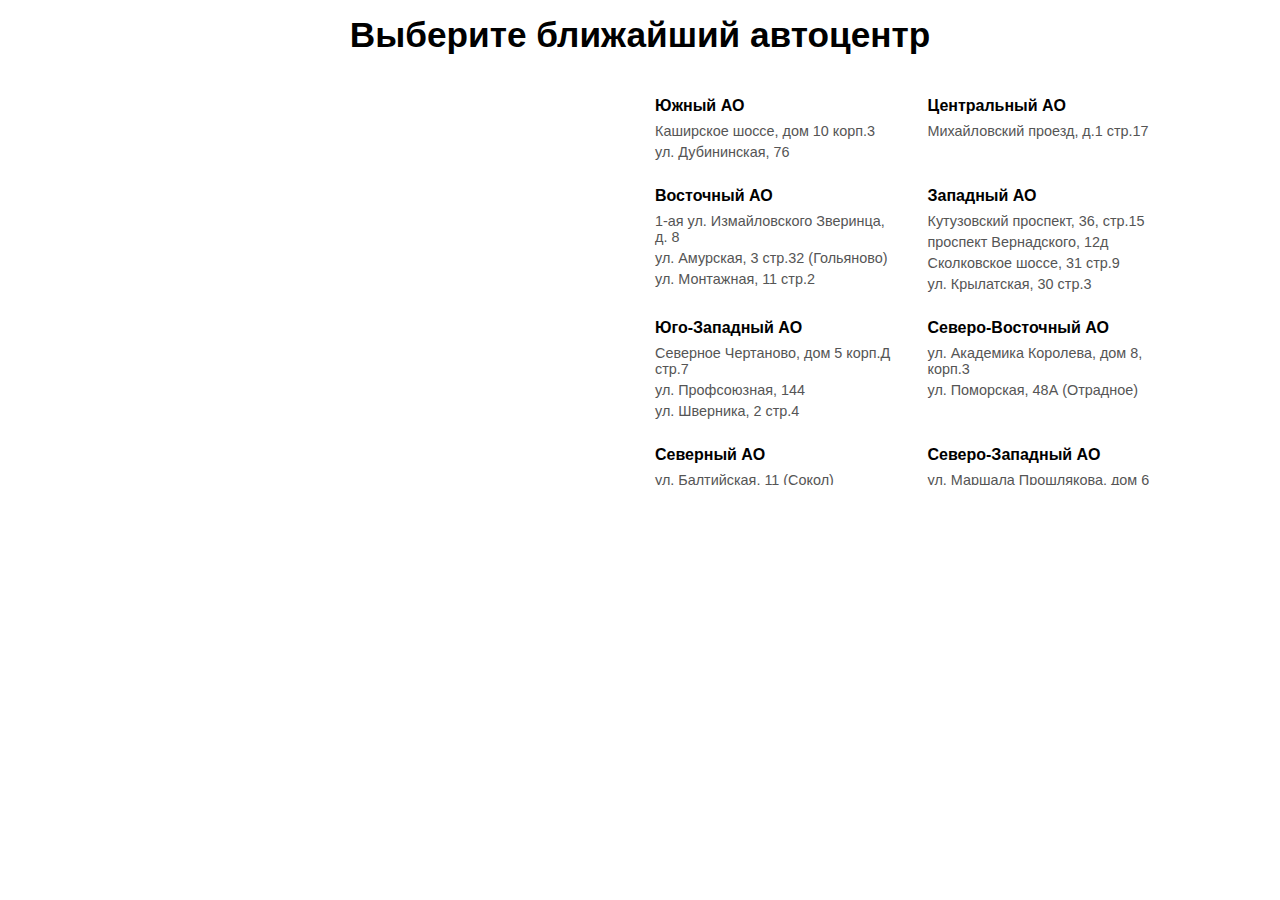
<file: map/index.html>
<!DOCTYPE html>
<html lang="ru">
<head>
    <meta charset="UTF-8">
    <title>яндекс-карта</title>
    <link rel="stylesheet" href="styles.css">
    <style>
        *{
            margin: 0;
            padding: 0;
            box-sizing: border-box;
            font-family: sans-serif;
        }
        .container{
            margin: auto;
            padding: 15px;
            max-width: 1120px;
        }
    </style>
</head>
<body>
    <div class="container">
        
        <div class="yamap">
            <h2 class="yamap-title">Выберите ближайший автоцентр</h2>
            <div class="yamap-body">
                <div class="yamap-map">
                    <div id="ya_map" style="width: 100%; height: 400px"></div>
                </div>
                <div class="yamap-list">

                    <ul>
<!--
                        <li data-ao="vao">
                            <h4 class="list-title">Восточный АО</h4>
                            <p class="list-text">
                                1-ая ул. Измайловского Зверинца, д. 8 <br>
                                ул. Амурская, 3 стр.32 (Гольяново) <br>        
                                ул. Монтажная, 11 стр.2
                            </p>
                        </li>
                        <li>123</li>
-->
                        <!--
                        <li data-ao="uao">
                            <h4 class="list-title">Южный АО</h4>
                            <p class="list-text">
                                Каширское шоссе, дом 10 корп.3 <br>
                                ул. Дубининская, 76
                            </p>
                        </li>
                        <li data-ao="zao">
                            <h4 class="list-title">Западный АО</h4>
                            <p class="list-text">
                                Кутузовский проспект, 36, стр.15 <br>
                                проспект Вернадского, 12д <br>
                                Сколковское шоссе, 31 стр.9 <br>
                                ул. Крылатская, 30 стр.3
                            </p>
                        </li>
                        <li data-ao="cao">
                            <h4 class="list-title">Центральный АО</h4>
                            <p class="list-text">
                                Михайловский проезд, д.1 стр.17
                            </p>
                        </li>
                        <li data-ao="uzao">
                            <h4 class="list-title">Юго-Западный АО</h4>
                            <p class="list-text">
                                Северное Чертаново, дом 5 корп.Д стр.7 <br>
                                ул. Профсоюзная, 144 <br>
                                ул. Шверника, 2 стр.4
                            </p>
                        </li>
                        <li data-ao="svao">
                            <h4 class="list-title">Северо-Восточный АО</h4>
                            <p class="list-text">
                                ул. Академика Королева, дом 8, корп.3 <br>
                                ул. Поморская, 48А (Отрадное) 
                            </p>
                        </li>
                        <li data-ao="sao">
                            <h4 class="list-title">Северный АО</h4>
                            <p class="list-text">
                                ул. Балтийская, 11 (Сокол)
                            </p>
                        </li>
                        <li data-ao="szao">
                            <h4 class="list-title">Северо-Западный АО</h4>
                            <p class="list-text">
                                ул. Маршала Прошлякова, дом 6 стр.28 (Строгино)
                            </p>
                        </li>
                        <li data-ao="uvao">
                            <h4 class="list-title">Юго-Восточный АО</h4>
                            <p class="list-text">
                                ул. Привольная, 70 к.1 (Жулебино)
                            </p>
                        </li>
                        <li data-ao="szao">
                            <h4 class="list-title">Рядом с МКАД</h4>
                            <p class="list-text">
                                Балашиха <br>
                                Путилковское шоссе, 1 (Куркино)
                            </p>
                        </li>
                        -->
                    </ul>

                </div>
            </div>
        </div>
    </div>
    
    <script src="https://ajax.googleapis.com/ajax/libs/jquery/3.3.1/jquery.min.js"></script>
    <script src="https://api-maps.yandex.ru/2.1/?lang=ru_RU" type="text/javascript"></script>
    <script src="script.js"></script>
    <script type="text/javascript">
        
    </script>
</body>
</html>
</file>
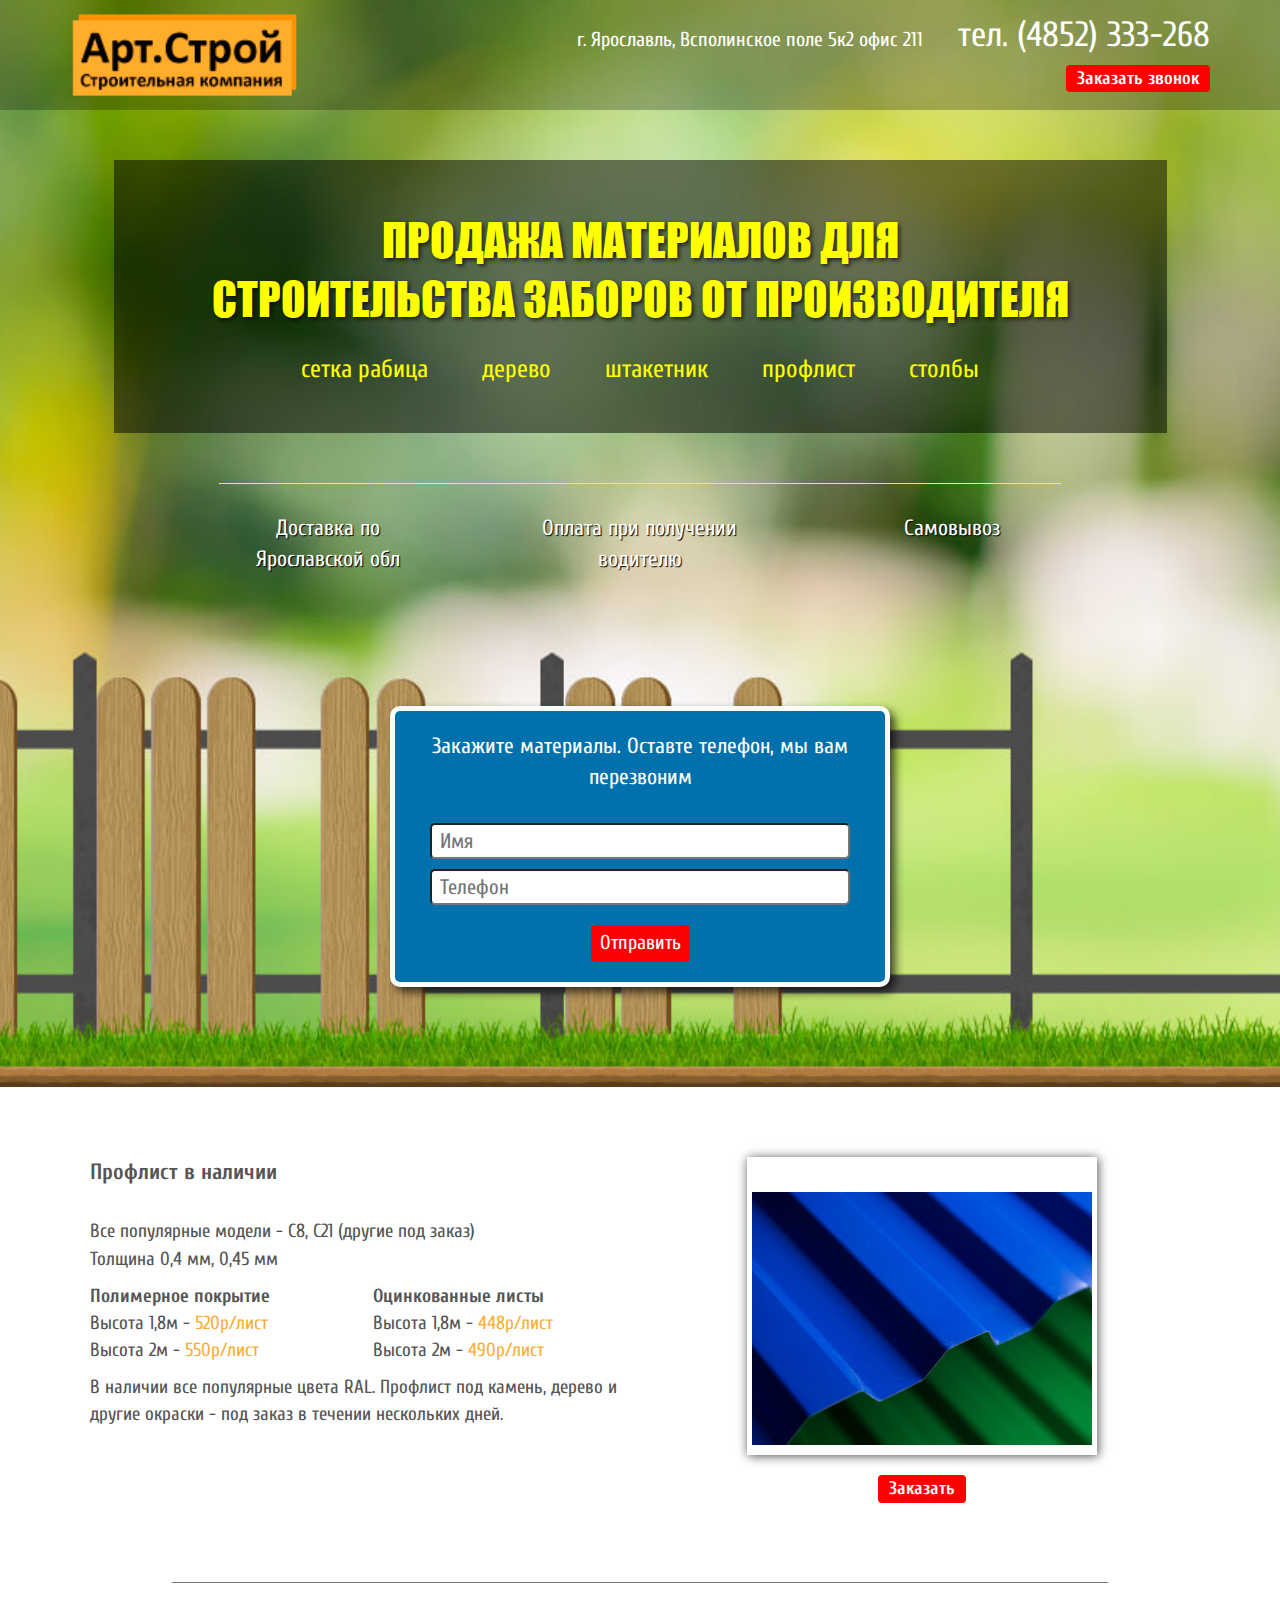
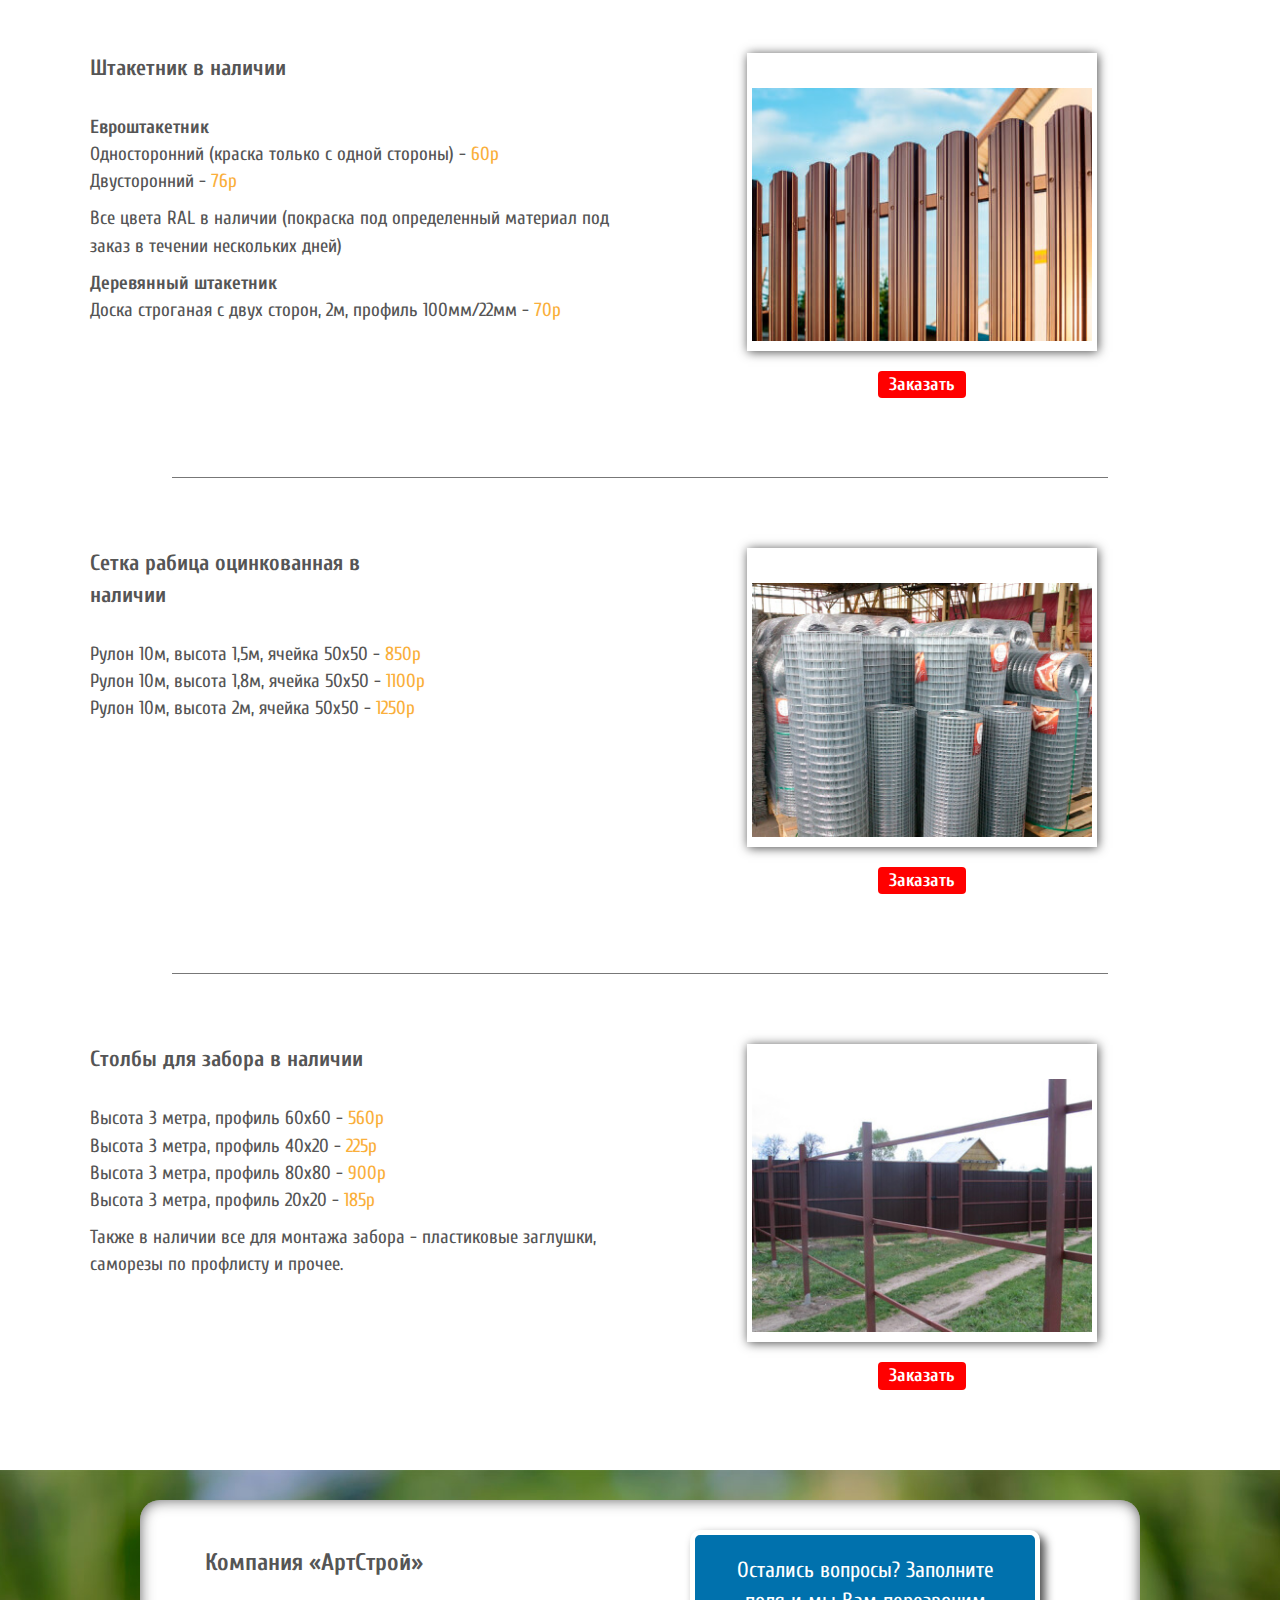
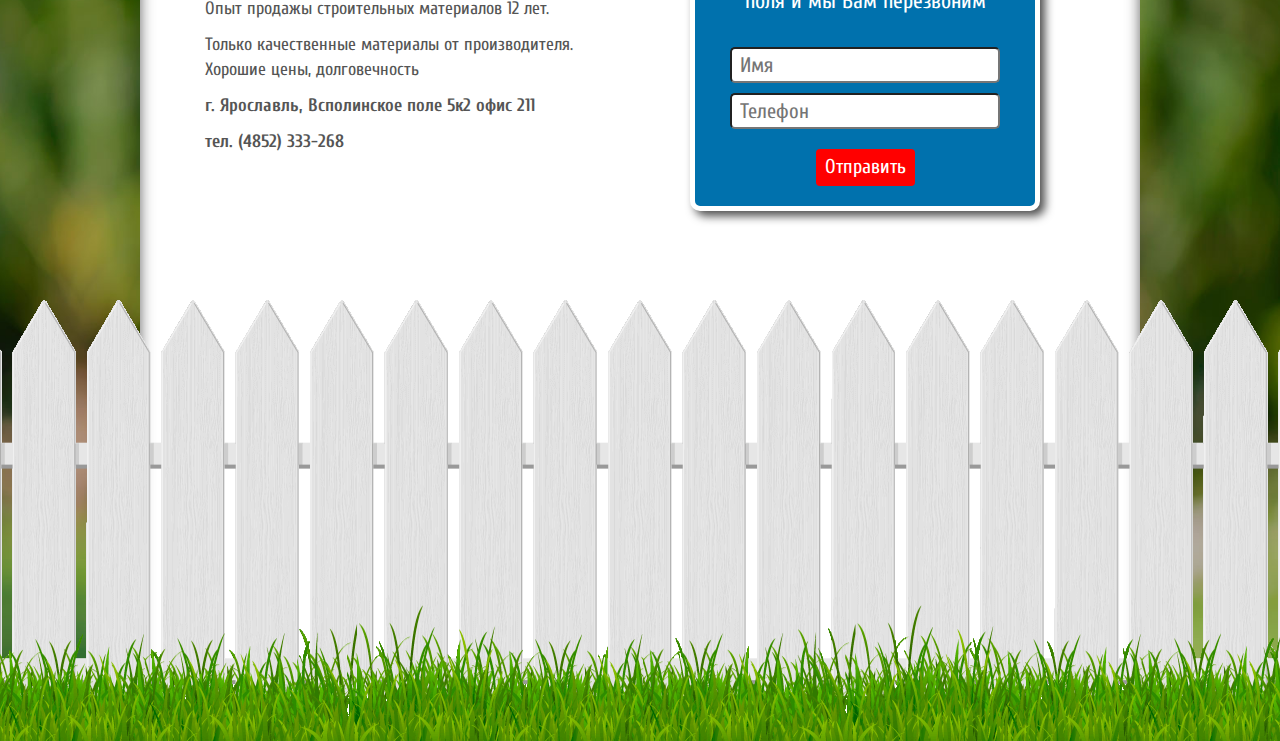
<file: mat/index.html>
<!DOCTYPE html>
<html lang="ru">
<head>
    <meta charset="utf-8">
    <meta http-equiv="X-UA-Compatible" content="IE=edge">
    <meta name="viewport" content="width=device-width, initial-scale=1">

    <meta name="description" content="Продажа профлиста, сетки рабицы, штакетника по ценам от производителя. Доставка, самовывоз">
    <meta name="keywords" content="профлист, профнастил, сетка, рабица, штакетник, евроштакетник, забор, монтаж, столб, труба, ral">

    <title>Продажа строительных материалов для заборов от производителя</title>
    <link rel="shortcut icon" href="img/favicon.png" type="image/png">

    <!-- Styles -->
    <link href="css/libs.min.css" rel="stylesheet">
    <link href="css/styles.min.css" rel="stylesheet">

    <!--[if lt IE 9]>
      <script src="js/html5shiv.min.js"></script>
      <script src="js/respond.min.js"></script>
    <![endif]-->

</head>

<body>
    
    <div class="section-top">
        <header class="header">
            <div class="container">
                <div class="row">
                    <div class="col-sm-4">
                        <a href="http://yar-zabor76.ru/" class="page-link">
                            <div class="logo">
                                <img src="img/logo.png" alt="АртСтрой">
                            </div>
                        </a>

                    </div>
                    <div class="col-sm-8 header__right">
                        <div class="header__address">
                            <span>г. Ярославль, Всполинское поле 5к2 офис 211</span>
                            <span class="header__address-phone">тел. (4852) 333-268</span>
                        </div>
                        <div class="header__order">
                            <button class="btn btn-order btn-callback-modal">Заказать звонок</button>
                        </div>
                    </div>
                </div>
            </div>
        </header>
        <div class="container">
            <div class="row">
                <div class="title-wrp">
                    <h1 class="main-title">
                        Продажа материалов для<br> cтроительства заборов от производителя
                    </h1>
                    <ul class="list-title">
                        <li>сетка рабица</li>
                        <li>дерево</li>
                        <li>штакетник</li>
                        <li>профлист</li>
                        <li>столбы</li>
                    </ul>
                </div>
                

                <div class="top-advantages">
                    <div class="col-sm-4 advantage">
                        Доставка по<br> Ярославской обл
                    </div>
                    <div class="col-sm-4 advantage">
                        Оплата при получении<br> водителю
                    </div>
                    <div class="col-sm-4 advantage">
                        Самовывоз
                    </div>
                </div>

                <form class="form section-top__form" id="request">
                    <div class="form-container">
                        <div class="form__title">
                            Закажите материалы. Оставте телефон, мы вам перезвоним
                        </div>
                        
                        <input type="text" class="input-text" placeholder="Имя" name="user_name" required>
                        <input type="text" class="input-text" placeholder="Телефон" name="user_phone" required>
                        <input type="submit" class="btn btn-submit" value="Отправить">
				    </div>
                </form>
            </div>
        </div>
        
    </div>
    <div class="section-common">
        <div class="line-ground"></div>
        <div class="container">
            <div class="row">

                <div class="product">
                    <div class="row">
                        <div class="col-sm-6">
                            <div class="product-header">
                                <div class="product__title">
                                    Профлист в наличии
                                </div>
                            </div>
                            <div class="product-description">
                                <p>
                                    Все популярные модели - С8, С21 (другие под заказ)<br>Толщина 0,4 мм, 0,45 мм
                                </p>
                                <div class="row product-row">
                                    <div class="col-sm-6">
                                        <p>
                                            <b>Полимерное покрытие</b><br>
                                            Высота 1,8м - <span>520р/лист</span><br>
                                            Высота 2м - <span>550р/лист</span><br>
                                        </p>
                                    </div>
                                    <div class="col-sm-6">
                                        <p>
                                            <b>Оцинкованные листы</b><br>
                                            Высота 1,8м - <span>448р/лист</span><br>
                                            Высота 2м - <span>490р/лист</span><br>
                                        </p>
                                    </div>
                                </div>
                                <p>
                                    В наличии все популярные цвета RAL. Профлист под камень, дерево и другие окраски - под заказ в течении нескольких дней.
                                </p>
                            </div>

                        </div>
                        <div class="col-sm-6">
                            <div class="product-photo">
                                <img src="img/5.jpg" alt="профнастил" class="product__img">
                            </div>
                            <div class="product-btn">
                                <button class="btn btn-order btn-proflist">Заказать</button>
                            </div>
                        </div>
                    </div>
                </div>

                <div class="product">
                    <div class="row">
                        <div class="col-sm-6">
                            <div class="product-header">
                                <div class="product__title">
                                    Штакетник в наличии
                                </div>
                            </div>
                            <div class="product-description">
                                <p>
                                    <b>Евроштакетник</b><br>
                                    Односторонний (краска только с одной стороны) - <span>60р</span><br>
                                    Двусторонний - <span>76р</span><br>
                                </p>
                                <p>
                                    Все цвета RAL в наличии (покраска под определенный материал под заказ в течении нескольких дней)
                                </p>
                                <p>
                                    <b>Деревянный штакетник</b><br>
                                    Доска строганая с двух сторон, 2м, профиль 100мм/22мм - <span>70р</span><br>
                                </p>
                            </div>

                        </div>
                        <div class="col-sm-6">
                            <div class="product-photo">
                                <img src="img/2.jpg" alt="штакетник" class="product__img">
                            </div>
                            <div class="product-btn">
                                <button class="btn btn-order btn-shtaket">Заказать</button>
                            </div>
                        </div>
                    </div>
                </div>
                
                <div class="product">
                    <div class="row">
                        <div class="col-sm-6">
                            <div class="product-header">
                                <div class="product__title">
                                    Сетка рабица оцинкованная в наличии
                                </div>
                            </div>
                            <div class="product-description">
                                <p>
                                    Рулон 10м, высота 1,5м, ячейка 50х50 - <span>850р</span><br>
                                    Рулон 10м, высота 1,8м, ячейка 50х50 - <span>1100р</span><br>
                                    Рулон 10м, высота 2м, ячейка 50х50 - <span>1250р</span><br>
                                </p>
                            </div>

                        </div>
                        <div class="col-sm-6">
                            <div class="product-photo">
                                <img src="img/1.jpg" alt="рабица" class="product__img">
                            </div>
                            <div class="product-btn">
                                <button class="btn btn-order btn-rabica">Заказать</button>
                            </div>
                        </div>
                    </div>
                </div>
                
                <div class="product">
                    <div class="row">
                        <div class="col-sm-6">
                            <div class="product-header">
                                <div class="product__title">
                                    Столбы для забора в наличии
                                </div>
                            </div>
                            <div class="product-description">
                                <p>
                                    Высота 3 метра, профиль 60х60 - <span>560р</span><br>
                                    Высота 3 метра, профиль 40х20 - <span>225р</span><br>
                                    Высота 3 метра, профиль 80х80 - <span>900р</span><br>
                                    Высота 3 метра, профиль 20х20 - <span>185р</span><br>
                                </p>
                                <p>
                                    Также в наличии все для монтажа забора - пластиковые заглушки, саморезы по профлисту и прочее.
                                </p>
                            </div>

                        </div>
                        <div class="col-sm-6">
                            <div class="product-photo">
                                <img src="img/6.jpg" alt="столбы" class="product__img">
                            </div>
                            <div class="product-btn">
                                <button class="btn btn-order btn-stolb">Заказать</button>
                            </div>
                        </div>
                    </div>
                </div>

                

            </div>
        </div>
    </div>
    <footer class="footer">
        <div class="container">

            <div class="row">
                <div class="footer-body">


                    <div class="col-sm-6">
                        <h2 class="footer__title">
                            Компания &laquo;АртСтрой&raquo;
                        </h2>
                        <div class="footer__text">
                            <p class="footer__p">
                                Опыт продажы строительных материалов 12 лет.
                            </p>
                            <p class="footer__p">
                                Только качественные материалы от производителя. <br>
                                Хорошие цены, долговечность
                            </p>
                            <b class="footer__p">
                                г. Ярославль, Всполинское поле 5к2 офис 211
                            </b>
                            <b class="footer__p">
                                тел. (4852) 333-268
                            </b>

                        </div>
                    </div>
                    <div class="col-sm-6">
                        <form class="form footer__form" id="questions">
                            <div class="form-container">
                                <div class="form__title">
                                    Остались вопросы? Заполните поля и мы Вам перезвоним
                                </div>
                                <input type="hidden" name="form_name" value="Вопрос">
                                <input type="text" class="input-text" placeholder="Имя" name="user_name" required>
                                <input type="text" class="input-text" placeholder="Телефон" name="user_phone" required>
                                <input type="submit" class="btn btn-submit" value="Отправить">
                            </div>
                        </form>
                    </div>

                </div>
            </div>

        </div>

        <div class="fance">
            <div class="fance__img"></div>
        </div>
    </footer>

    <!-- Modal -->

    <div class="popup mfp-hide" id="modal-callback">
        <form class="form popup__form" id="callback">
            <div class="form-container">
                <div class="form__title">
                    Заполните информацию, наш менеджер свяжется с Вами.
                </div>
                <input type="hidden" name="form_name" value="Обратный звонок">
                <input type="text" class="input-text" placeholder="Имя" name="user_name" required>
                <input type="text" class="input-text" placeholder="Телефон" name="user_phone" required>
                <input type="submit" class="btn btn-submit" value="Отправить">
            </div>
        </form>
    </div>
    <!-- End Modal -->

    <div class="popup mfp-hide" id="modal-proflist">
        <form class="form popup__form" id="order-proflist">
            <div class="form-container">
                <div class="form__title">
                    Заполните информацию, наш менеджер свяжется с Вами.
                </div>
                <input type="hidden" name="form_name" value="Профлист">
                <input type="text" class="input-text" placeholder="Имя" name="user_name" required>
                <input type="text" class="input-text" placeholder="Телефон" name="user_phone" required>
                <input type="submit" class="btn btn-submit" value="Отправить">
            </div>
        </form>
    </div>
    <!-- End Modal -->

    <div class="popup mfp-hide" id="modal-shtaket">
        <form class="form popup__form" id="order-shtaket">
            <div class="form-container">
                <div class="form__title">
                    Заполните информацию, наш менеджер свяжется с Вами.
                </div>
                <input type="hidden" name="form_name" value="Штакетник">
                <input type="text" class="input-text" placeholder="Имя" name="user_name" required>
                <input type="text" class="input-text" placeholder="Телефон" name="user_phone" required>
                <input type="submit" class="btn btn-submit" value="Отправить">
            </div>
        </form>
    </div>
    <!-- End Modal -->

    <div class="popup mfp-hide" id="modal-rabica">
        <form class="form popup__form" id="order-rabica">
            <div class="form-container">
                <div class="form__title">
                    Заполните информацию, наш менеджер свяжется с Вами.
                </div>
                <input type="hidden" name="form_name" value="Рабица">
                <input type="text" class="input-text" placeholder="Имя" name="user_name" required>
                <input type="text" class="input-text" placeholder="Телефон" name="user_phone" required>
                <input type="submit" class="btn btn-submit" value="Отправить">
            </div>
        </form>
    </div>
    <!-- End Modal -->

    <div class="popup mfp-hide" id="modal-stolb">
        <form class="form popup__form" id="order-stolb">
            <div class="form-container">
                <div class="form__title">
                    Заполните информацию, наш менеджер свяжется с Вами.
                </div>
                <input type="hidden" name="form_name" value="Столбы">
                <input type="text" class="input-text" placeholder="Имя" name="user_name" required>
                <input type="text" class="input-text" placeholder="Телефон" name="user_phone" required>
                <input type="submit" class="btn btn-submit" value="Отправить">
            </div>
        </form>
    </div>
    <!-- End Modal -->


    <!-- End Modal -->
    <script src="https://ajax.googleapis.com/ajax/libs/jquery/3.3.1/jquery.min.js"></script>
    <script src="js/libs.min.js"></script>
    <script src="js/scripts.min.js"></script>
    
</body>

</html>
</file>
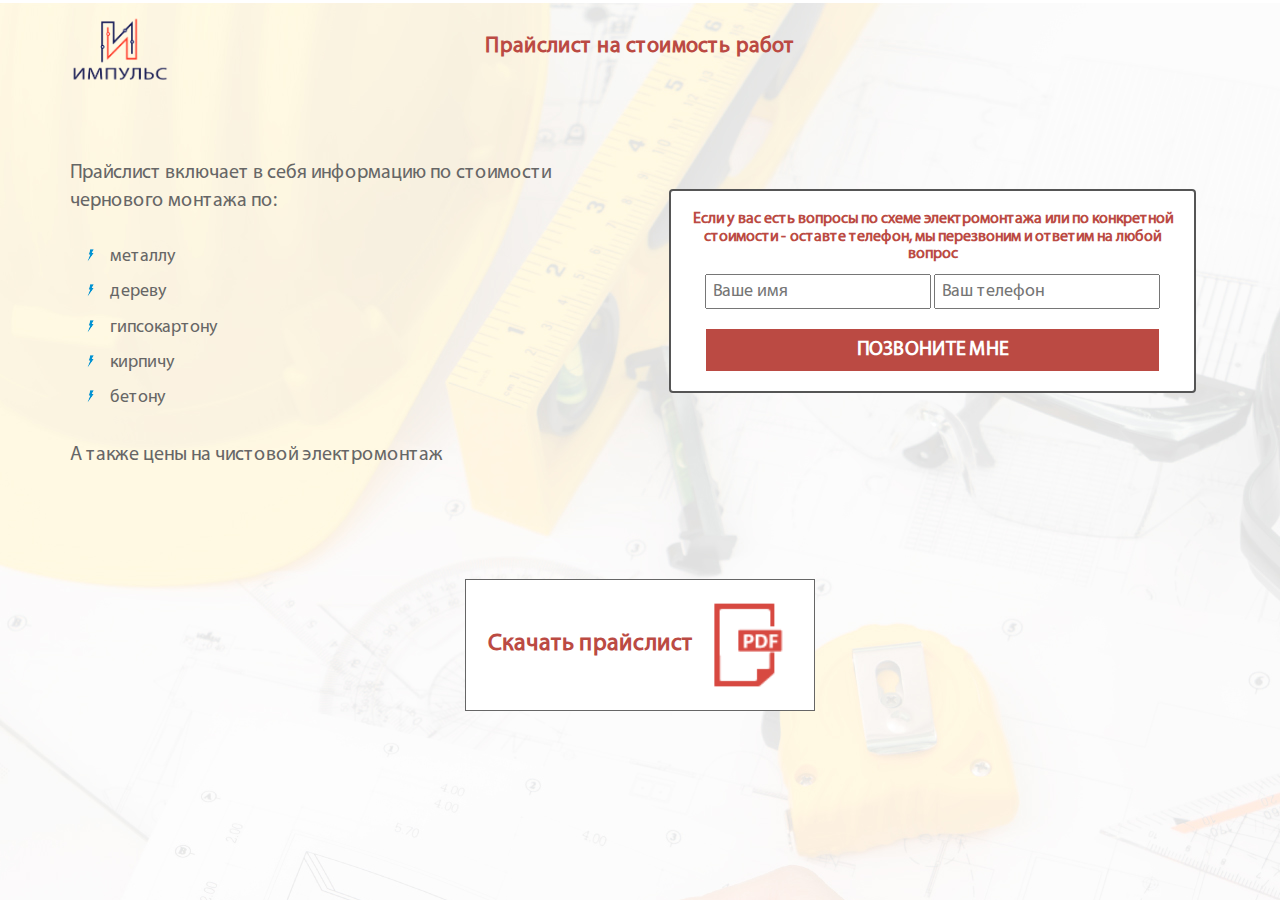
<file: ele/price.html>
<!DOCTYPE html>
<html lang="en">
<head>
    <meta charset="UTF-8">
    <meta http-equiv="X-UA-Compatible" content="IE=edge">
    <meta name="viewport" content="width=device-width, initial-scale=1">
    
    <meta name="description" Content="Разработка продуманной, комфортной схемы электроснабжения индивидуально под вас. Утем все элетроточки, каждодневная отчетность с фото. Гарантия 10 лет">
    <meta name="keywords" Content ="проводка, электрика, электромонтаж, разводка, электромонтажные, электрик, точка электрики, трубостойка, электрофикация, электроточка, разводка, прокладка">
    
    <link rel="stylesheet" href="css/libs.min.css">
    <link rel="stylesheet" href="css/styles.min.css">
    
    <link rel="shortcut icon" href="img/favicon.png" type="image/png">
    <title>Элекромонтаж для квартир и домов на стадии строительства. Качественная схема</title>
</head>
<body>
    <div class="screen-price">
        <div class="head-price">
            <div class="container price-container">
                <div class="row">
                    <div class="col-xs-12">
                        <a href="/" class="logo logo-price">
                            <img src="img/logo.png" alt="logo">
                        </a>
                        <h1 class="title-price">Прайслист на стоимость работ</h1>
                    </div>
                </div>
            </div>
            <div class="container">
                <div class="row">
                    <div class="col-md-6">
                        <div class="price-desc">
                            <p>
                                Прайслист включает в себя информацию по стоимости чернового монтажа по:
                            </p>
                            <ul>
                                <li>металлу</li>
                                <li>дереву</li>
                                <li>гипсокартону</li>
                                <li>кирпичу</li>
                                <li>бетону</li>
                            </ul>
                            <p>
                                А также цены на чистовой электромонтаж
                            </p>
                        </div>
                    </div>
                    <div class="col-md-6">
                        <form class="form form-price">
                            <h4 class="form-title">
                                Если у вас есть вопросы по схеме электромонтажа или по конкретной стоимости - оставте телефон, мы перезвоним и ответим на любой вопрос
                            </h4>

                            <input type="text" class="form-input" name="name" placeholder="Ваше имя" required>
                            <input type="text" class="form-input" name="phone" placeholder="Ваш телефон" required>
                            <button class="form-btn" type="submit">Позвоните мне</button>
                        </form>
                    </div>
                </div>
            </div>
            <div class="container text-center">
                <a href="prays.pdf" class="price-dowload"><span>Скачать прайслист</span><i class="icon-pdf"></i></a>
            </div>
        </div>
        
    </div>
    
    <script src="https://ajax.googleapis.com/ajax/libs/jquery/1.12.4/jquery.min.js"></script>
    <script src="js/libs.min.js"></script>
    <script src="js/scripts.min.js"></script>
    
</body>
</html>
</file>
<file: css/chunk-0d39e5fc.72570190.css>
.btn[data-v-ff5b2960]{position:relative}.spiner[data-v-ff5b2960]{display:none;position:absolute;top:0;left:0;right:0;bottom:0;margin:auto;font-weight:n}.loading .btn-content[data-v-ff5b2960]{visibility:hidden}.loading .spiner[data-v-ff5b2960]{display:block}.list-group-item[data-v-183d459e]{background:transparent}.or-divider[data-v-183d459e]{margin:1rem 1rem 1.2rem;display:flex;flex-wrap:nowrap;align-items:center;justify-content:center}.or-divider>span[data-v-183d459e]{-moz-tab-size:1.2rem;-o-tab-size:1.2rem;tab-size:1.2rem;font-weight:700;text-transform:uppercase;padding:0 2rem}.or-divider[data-v-183d459e]:after,.or-divider[data-v-183d459e]:before{content:"";display:block;width:100%;height:1px;background:grey}.list-group-item[data-v-183d459e]{cursor:pointer}.shipping-price[data-v-183d459e]{font-weight:700;float:right}.list-row[data-v-183d459e]{justify-content:space-between;font-size:.95rem;padding:.5rem}.cart-product[data-v-183d459e],.list-row[data-v-183d459e]{display:flex;align-items:center}.product-img[data-v-183d459e]{position:relative;margin-right:1rem}.product-img>img[data-v-183d459e]{display:block;-o-object-fit:contain;object-fit:contain;background:transparent;width:64px;height:64px}.product-img>.badge[data-v-183d459e]{position:absolute;top:0;right:0}.product-title[data-v-183d459e]{font-size:.95rem}.product-price[data-v-183d459e]{font-weight:700}
</file>
<file: css/chunk-17d36f72.80dc29f8.css>
.total-price[data-v-71c085ca]{font-size:1.6rem}
</file>
<file: css/app.5a5cfecb.css>
.nav[data-v-7033abb3]{justify-content:center}.nav .nav-link[data-v-7033abb3]:first-letter{text-transform:uppercase}.nav-link>.badge[data-v-bb5e94e6]{position:absolute;top:0;right:-12px;font-size:.7rem}.dropdown-item[data-v-bb5e94e6]{display:flex;align-items:center}.dropdown-menu[data-v-bb5e94e6]{position:absolute;inset:0 0 auto auto;margin:0;transform:translate(.375px,40px)}.favorite-img[data-v-bb5e94e6]{display:flex;align-items:center;justify-content:center;width:50px;height:50px;margin-right:10px;overflow:hidden}.favorite-img>img[data-v-bb5e94e6]{width:60%}.favorite-title[data-v-bb5e94e6]{max-width:30vw;overflow:hidden;text-overflow:ellipsis;white-space:nowrap}.container-fluid[data-v-710de704]{padding-left:1.5rem;padding-right:1.5rem}.navbar-toggler[data-v-710de704]{position:absolute;margin:auto;top:0;bottom:0;left:0;right:0;width:60px;height:45px;border:none}.nav-mobile[data-v-710de704]{display:block;overflow:hidden;max-height:0;transition:max-height .3s ease-out}.nav-mobile.open[data-v-710de704]{max-height:500px;transition:max-height .3s ease-in}.nav-descktop[data-v-710de704]{display:none;margin-left:auto;margin-right:auto}.nav-link>.badge[data-v-710de704]{position:absolute;top:0;right:-8px;font-size:.7rem}.nav-link.active[data-v-710de704]{text-decoration:underline}.navbar-nav>li[data-v-710de704]{margin-left:12px}.navbar-brand[data-v-6edb8637]{display:inline-block;font-size:1.5rem;margin-bottom:1rem}.social-link[data-v-6edb8637]{display:inline-block;margin-right:1rem;font-size:1.5rem}.social-link[data-v-6edb8637]:hover{opacity:.9}.nav-link[data-v-6edb8637]{text-decoration:underline}.contacts[data-v-6edb8637]{margin-bottom:1rem;font-size:.9rem}.map>iframe[data-v-6edb8637]{width:100%;height:300px}.h1,h1{margin-top:1.5rem;margin-bottom:1rem}.h1:first-letter,h1:first-letter{text-transform:uppercase}.modal[data-v-379611d2]{display:block}.btn-cart[data-v-383baf18]{min-width:120px}.rate>i[data-v-3d404214]{letter-spacing:6px}.btn-cart[data-v-17eadb14]{min-width:120px}.card[data-v-17eadb14]{height:420px;max-width:320px;margin:auto}.image[data-v-17eadb14]{height:200px;max-height:200px;text-align:center}.image>img[data-v-17eadb14]{width:auto;max-height:100%}.card-body.title[data-v-17eadb14]{font-size:1.4rem;height:4rem;min-height:2rem;max-height:4rem;display:-webkit-box;-webkit-line-clamp:2;-webkit-box-orient:vertical;overflow:hidden;text-overflow:ellipsis;cursor:pointer}.card-body.title[data-v-17eadb14]:hover{text-decoration:underline}.card-body.price[data-v-17eadb14]{padding-top:0;padding-bottom:0;display:flex;align-items:center;font-size:1.6rem}.card-body.links[data-v-17eadb14]{display:flex;align-items:center}.loader[data-v-6de94998]{min-height:50vh}
</file>
<file: map/styles.css>
.yamap{
    
}
.yamap-title{
    font-size: 2.2rem;
    text-align: center;
    padding: 0 15px;
    margin-bottom: 30px;
}
.yamap-head{
    display: block;
    width: 100%;
    padding: 10px 15px 20px;
}
.yamap-head-list{
    display: flex;
    flex-wrap: wrap;
    justify-content: space-between;
    list-style: none;
}
.yamap-head-list>li{
    
}
.ao{
    text-decoration: none;
    color: #000;
    font-size: 2rem;
}
.ao:hover{
    text-decoration: none;
    color: red;
}
.ao-active{
    text-decoration: none;
    color: red;
}

.yamap-body{
    width: 100%;
    height: 400px;
    display: flex;
    flex-wrap: nowrap;
    overflow: hidden;
}

.yamap-map{
    width: 50%;
}

.yamap-list{
    width: 50%;
    padding: 0px;
    overflow: auto;
}
.yamap-list>ul{
    list-style: none;
    display: flex;
    flex-wrap: wrap;
}
.yamap-list>ul>li{
    padding: 10px 15px;
    width: 50%;
}
.yamap-list>ul>li>a{
    font-size: .9rem;
    color: #555;
    text-decoration: none;
    display: block;
    padding-bottom: 5px;
}
.yamap-list>ul>li>a:hover{
    color: red;
}
.yamap-list .list-title{
    font-size: 1rem;
    font-weight: bold;
    color: #000;
    margin: 2px 0 8px;
}
.yamap-list .list-text{
    font-size: 1rem;
    color: #000;
}

.yamap-ballon{
    background: #fff;
    width: 260px;
    position: relative;
}
.yamap-ballon-close{
    font-size: 40px;
    color: #fff;
    cursor: pointer;
    position: absolute;
    top: 0;
    right: 0;
    margin: auto;
    padding: 0 15px;
    z-index: 100;
}
.yamap-ballon-title{
    background: #888;
    color: #fff;
    font-size: 1.1rem;
    padding: 45px 15px 10px;
    margin-bottom: 10px;
}
.yamap-ballon-block{
    padding: 0 15px 10px;
    color: #333;
    font-size: .9rem;
    margin-bottom: 5px;
}
.yamap-ballon-lable{
    display: block;
    color: #888;
    margin-bottom: 3px;
    font-size: .8rem;
}
.yamap-ballon-button, .yamap-ballon-button:hover{
    width: 100%;
    background: red;
    padding: 3px 5px;
    font-size: 18px;
    border: none;
    margin: 15px 0 0;
    color: #fff;
    text-decoration: none;
    display: inline-block;
    text-align: center;
}

.yamap-ballon-arrow {
    background: #fff;
    position: relative;
    width: 100px; 
    height: 0;
}
 
.yamap-ballon-arrow::after {
    content: ''; 
    position: absolute;
    left: 110px; 
    top: 100%;
    border: 20px solid transparent;	
    border-top: 20px solid red;
}
.yamap-hide{
    display: none;
}

@media only screen and (max-width : 992px){
    .yamap-head-list{
        display: none;
    }
    .yamap-head{
        padding: 0;
    }
    .yamap-map{
        width: 90%;
        margin: auto;
    }

    .yamap-list{
        display: none;
    }
}
</file>
<file: ele/css/styles.min.css>
@font-face{font-family:MyriadPro;font-weight:400;font-style:normal;src:url(../fonts/MyriadPro-Regular.ttf);src:url(../fonts/MyriadPro-Regular.ttf) format("truetype")}body{color:#666;line-height:1.4;font-family:MyriadPro}button{text-transform:uppercase}.header{padding:0;-webkit-box-shadow:0 2px 0 0 #666;box-shadow:0 2px 0 0 #666;margin-bottom:15px;-webkit-transition:1s;-o-transition:1s;transition:1s;position:fixed;top:0;left:0;width:100%;background:#fff;z-index:1000;transition:1s}.logo{height:70px;display:block;text-decoration:none}.logo>img{height:100%}.menu{display:-webkit-box;display:-webkit-flex;display:-ms-flexbox;display:flex;-webkit-box-flex:0;-webkit-flex-grow:0;-ms-flex-positive:0;flex-grow:0;width:100%;-webkit-box-align:center;-webkit-align-items:center;-ms-flex-align:center;align-items:center}.menu-nav .burger{display:none}.menu-nav .burger:focus{outline:0}.menu-nav>ul{padding-left:50px;display:-webkit-box;display:-webkit-flex;display:-ms-flexbox;display:flex;list-style:none}.menu-nav a{font-size:18px;margin-right:35px;font-weight:700;color:#666}.menu-nav a:hover{text-decoration:none;color:#bb4a43}.menu-nav a:active,.menu-nav a:focus{text-decoration:none}.address-header{display:-webkit-box;display:-webkit-flex;display:-ms-flexbox;display:flex;padding-top:20px;font-size:18px;-webkit-box-flex:2;-webkit-flex-grow:2;-ms-flex-positive:2;flex-grow:2;-webkit-box-pack:end;-webkit-justify-content:flex-end;-ms-flex-pack:end;justify-content:flex-end}.bg-top{background:url(../img/bg1.jpg) no-repeat bottom}.bg-md{background:url(../img/bg2.jpg) no-repeat bottom;border-bottom:1px solid #666}.main-screen{padding-top:150px;padding-bottom:50px;position:relative;border-bottom:2px solid #666}.bg-elements{position:absolute;max-width:1600px;left:0;right:0;margin:auto;bottom:0;height:250px;z-index:5;background:url(../img/elements-bg.png) no-repeat bottom}.titles{margin-bottom:50px}.main-title{color:#bb4a43;font-weight:700}.sub-title{font-weight:700;margin-top:10px;margin-bottom:20px;font-size:24px;width:80%;line-height:1.3}.title-text{margin-bottom:5px;font-weight:700;font-size:18px;width:100%;line-height:1.3}.title-text .span{color:#bb4a43}.small-title{font-size:16px;margin-top:5px}.form{margin:30px auto;width:95%;border:2px solid #555;-webkit-border-radius:4px;border-radius:4px;padding:10px;text-align:center;background:#fff}.form-title{color:#bb4a43;font-size:20px;font-weight:700}.form-title_small{font-size:16px;margin-bottom:20px}.form-input{width:45%;padding:4px 6px 2px;font-size:18px;margin-bottom:10px}.form-btn{margin:10px auto;display:block;background:#bb4a43;color:#fff;width:90%;padding:5px;border:2px solid transparent;font-size:20px;font-weight:700}.form-btn:hover{background:#e05950}.form-bottom{margin-top:100px;margin-bottom:30px;width:100%}.form-bottom .form-title{font-size:18px}.form-bottom .form-title>small{color:#bb4a43}.ul-utp{margin:30px 15px 100px;border-top:2px solid #bb4a43;list-style:none;padding:0}.ul-utp::after{content:'';display:table;clear:both}.ul-utp>li{padding:0 20px;margin:30px auto;text-align:center;font-size:16px;line-height:1.2}.texts-center{text-align:center;font-size:18px;width:50%;margin:auto;position:relative;z-index:10}.p-atention{color:#bb4a43;margin-top:15px;font-weight:700;font-size:22px}.title-section{font-size:20px;width:60%;color:#bb4a43;margin:80px auto 50px;text-align:center;font-size:22px;font-weight:700}.title-part{font-size:18px;width:90%;color:#bb4a43;margin:30px auto 50px;text-align:center;font-size:22px;font-weight:700}.p{font-size:18px;line-height:1.3}.pluses{margin:50px auto;text-align:center;display:-webkit-box;display:-webkit-flex;display:-ms-flexbox;display:flex;-webkit-box-pack:center;-webkit-justify-content:center;-ms-flex-pack:center;justify-content:center}.pluses-head::after{content:'';display:table;clear:both}.pluses-img{float:left;padding:15px 5px;width:20%}.pluses-img>img{width:60px;height:60px}.pluses-title{font-size:18px;margin:20px 5% 20px 0;padding-bottom:5px;line-height:1.4;border-bottom:2px solid #0f91cf;float:left;width:75%;font-weight:700}.pluses-list{margin-top:25px;margin-bottom:15px;padding-left:20%}.pluses-list::after{content:'';display:table;clear:both}.pluses-left{width:38%;margin:0 2%;-webkit-box-shadow:0 0 2px 2px #0f91cf;box-shadow:0 0 2px 2px #0f91cf;text-align:left;-webkit-border-radius:5px;border-radius:5px;background:#fff}.pluses-left .pluses-list li{position:relative;list-style:none;font-size:16px;margin-bottom:15px;padding-right:15px}.pluses-left .pluses-list li::before{background:url(../img/light-blue.png) no-repeat center;-webkit-background-size:contain;background-size:contain;content:'';display:block;width:30px;height:30px;position:absolute;top:0;left:-40px}.pluses-right{width:38%;margin:0 2%;-webkit-box-shadow:0 0 5px 3px #bb4a43;box-shadow:0 0 5px 3px #bb4a43;text-align:left;-webkit-border-radius:5px;border-radius:5px;background:#fff}.pluses-right .pluses-title{border-color:#bb4a43}.pluses-right .pluses-list li{position:relative;list-style:none;font-size:16px;margin-bottom:15px;padding-right:15px}.pluses-right .pluses-list li::before{background:url(../img/light-red.png) no-repeat center;-webkit-background-size:contain;background-size:contain;content:'';display:block;width:30px;height:30px;position:absolute;top:0;left:-40px}.minuses{display:-webkit-box;display:-webkit-flex;display:-ms-flexbox;display:flex;-webkit-box-pack:center;-webkit-justify-content:center;-ms-flex-pack:center;justify-content:center;-webkit-flex-wrap:wrap;-ms-flex-wrap:wrap;flex-wrap:wrap}.minus{width:25%;text-align:center;margin-bottom:30px}.minus>span{display:inline-block;padding:4px 10px;border:1px solid #bb4a43;-webkit-border-radius:6px;border-radius:6px;font-size:14px;width:220px;background:#fff}.gallery-row{margin:50px 15px;display:-webkit-box;display:-webkit-flex;display:-ms-flexbox;display:flex;-webkit-flex-wrap:wrap;-ms-flex-wrap:wrap;flex-wrap:wrap;-webkit-box-pack:justify;-webkit-justify-content:space-between;-ms-flex-pack:justify;justify-content:space-between}.gallery-row+.with-border{border-top:1px solid #bb4a43;border-bottom:1px solid #bb4a43;padding:50px 0}.gallery-title{font-weight:700;margin-bottom:30px;font-size:16px;text-align:left;width:100%}.gallery-img{-webkit-box-shadow:5px 5px 20px 0 #000;box-shadow:5px 5px 20px 0 #000}.screen-how{background:url(../img/bg5.jpg) no-repeat top}.screen-how .title-section{margin:50px auto 80px}.picture{text-align:right}.picture>img{width:80%}.list-project{border-left:2px solid #bb4a43;font-size:18px;padding-top:10px;padding-bottom:10px}.list-project>li{margin-bottom:30px;list-style:none}.list-project>li>span{display:block;font-weight:700}.btn-price{display:block;text-decoration:none;background:#0f91cf;color:#fff;border:2px solid transparent;margin:auto;width:100%;padding:5px 10px;font-size:20px;margin-bottom:15px}.btn-price:hover{color:#fff;text-decoration:none;background:#12aef8}.servisy-wrp{text-align:right}.servisy{-webkit-box-shadow:0 0 5px 3px #0f91cf;box-shadow:0 0 5px 3px #0f91cf;text-align:left;-webkit-border-radius:5px;border-radius:5px;margin:50px 0 50px auto;padding:15px;width:90%;font-size:18px;background:#fff;position:relative;z-index:10}.servisy-title{font-size:18px;font-weight:700;border-bottom:2px solid #0f91cf;text-align:right;padding-bottom:5px;position:relative;margin-bottom:30px}.servisy-title::before{content:'';display:block;position:absolute;bottom:-4px;left:5%;width:80px;height:80px;background:url(../img/men.png) no-repeat;-webkit-background-size:contain;background-size:contain}.servisy-list{list-style:none}.servisy-list>li{margin-bottom:10px;font-size:18px;position:relative}.servisy-list>li::before{background:url(../img/light-blue.png) no-repeat center;-webkit-background-size:contain;background-size:contain;content:'';display:block;width:20px;height:20px;position:absolute;top:0;left:-30px}.servisy-link{color:#bb4a43;text-decoration:underline;display:block;text-transform:uppercase;font-size:20px}.servisy-link:hover{color:#0f91cf;text-decoration:underline}.servisy-link:focus{outline:0}.garantya{-webkit-box-shadow:0 0 5px 3px #0f91cf;box-shadow:0 0 5px 3px #0f91cf;text-align:left;-webkit-border-radius:5px;border-radius:5px;padding:30px 15px;max-width:550px;font-size:18px;background:#fff;position:relative;z-index:10;left:0;right:0;margin:auto}.garantya-title{font-size:22px;font-weight:700;border-bottom:2px solid #0f91cf;padding-bottom:5px;position:relative;margin-bottom:30px;margin-left:30px;display:inline-block}.garantya-list{list-style:none}.garantya-list>li{margin-bottom:10px;font-size:18px;position:relative}.garantya-list>li::before{background:url(../img/light-blue.png) no-repeat center;-webkit-background-size:contain;background-size:contain;content:'';display:block;width:20px;height:20px;position:absolute;top:0;left:-30px}.garantya-bottom{margin:30px auto;font-size:18px;font-weight:700;text-align:center;width:80%}.mfp-bg{background:#fff}.screen-testimonials{background:url(../img/bg3.jpg) no-repeat top;position:relative;margin-top:-100px;padding-bottom:30px;border-bottom:1px solid #666}.screen-testimonials .title-section{margin-top:150px}.testimonials{display:-webkit-box;display:-webkit-flex;display:-ms-flexbox;display:flex;-webkit-flex-wrap:wrap;-ms-flex-wrap:wrap;flex-wrap:wrap;-webkit-box-pack:justify;-webkit-justify-content:space-between;-ms-flex-pack:justify;justify-content:space-between;-webkit-box-orient:horizontal;-webkit-box-direction:normal;-webkit-flex-direction:row;-ms-flex-direction:row;flex-direction:row;padding:0 10%}.testimonial{border:1px solid #666;border-top:8px solid #0f91cf;background:#fff;padding:12px;margin:20px 1%;width:48%;font-size:13px}.testimonial-top{border-bottom:1px solid #bb4a43;display:-webkit-box;display:-webkit-flex;display:-ms-flexbox;display:flex;-webkit-box-pack:justify;-webkit-justify-content:space-between;-ms-flex-pack:justify;justify-content:space-between;-webkit-box-align:end;-webkit-align-items:flex-end;-ms-flex-align:end;align-items:flex-end;padding-bottom:30px}.testimonial .top-part{width:48%}.testimonial .top-part .photo{text-align:center;margin-top:12px}.testimonial .top-part .photo>img{width:100%}.testimonial .strong-name{display:block}.testimonial-body{padding:30px 0;font-size:16px}.screen-about{background:url(../img/bg4.jpg) no-repeat center}.about-row{display:-webkit-box;display:-webkit-flex;display:-ms-flexbox;display:flex;-webkit-box-align:baseline;-webkit-align-items:baseline;-ms-flex-align:baseline;align-items:baseline;font-size:20px}.about-row .logo{width:20%;text-align:center;height:100px}.about-row .logo>img{height:100%}.about-row .item{display:inline-block;margin:0 2%;width:auto;padding-bottom:5px;border-bottom:2px solid #bb4a43;text-align:center}.about-text{margin:30px 0;font-size:20px}.form-about{margin-bottom:100px}.address-bottom{font-size:18px;font-weight:700}.screen-price{background:url(../img/bg-price.jpg) no-repeat top;min-height:100vh}.price-container{position:relative}.logo-price{position:absolute;margin-top:15px}.title-price{font-size:22px;color:#bb4a43;font-weight:700;text-align:center;margin:35px auto 100px}.form-price .form-title{font-size:16px}.price-desc p{font-size:20px}.price-desc>ul{list-style:none;margin:30px 0}.price-desc>ul>li{margin-bottom:10px;font-size:18px;position:relative}.price-desc>ul>li::before{background:url(../img/light-blue.png) no-repeat center;-webkit-background-size:contain;background-size:contain;content:'';display:block;width:20px;height:20px;position:absolute;top:0;left:-30px}.price-dowload{display:-webkit-box;display:-webkit-flex;display:-ms-flexbox;display:flex;-webkit-box-pack:center;-webkit-justify-content:center;-ms-flex-pack:center;justify-content:center;-webkit-box-align:center;-webkit-align-items:center;-ms-flex-align:center;align-items:center;margin:100px auto;background:#fff;color:#bb4a43;border:1px solid #666;padding:15px;text-decoration:none;max-width:350px}.price-dowload:hover{text-decoration:none;background:#ccc}.price-dowload>span{color:#bb4a43;font-size:24px;font-weight:700}.price-dowload>.icon-pdf{background:url(../img/pdf.png) no-repeat center;-webkit-background-size:cover;background-size:cover;width:100px;height:100px;display:inline-block}@media only screen and (max-width:992px){.menu-nav .burger{display:block;margin-left:50px;color:#666;cursor:pointer;font-size:70px;border:none;background:0 0;font-weight:700;cursor:pointer}.menu-nav>ul{display:none}.menu-nav>ul.mobile-nav{position:fixed;width:100%;top:0;left:0;background:#fff;z-index:-1;text-align:center;display:-webkit-box;display:-webkit-flex;display:-ms-flexbox;display:flex;-webkit-box-orient:vertical;-webkit-box-direction:normal;-webkit-flex-direction:column;-ms-flex-direction:column;flex-direction:column;-webkit-align-content:center;-ms-flex-line-pack:center;align-content:center;-webkit-box-pack:center;-webkit-justify-content:center;-ms-flex-pack:center;justify-content:center;height:100vh;padding:15px}.menu-nav>ul.mobile-nav>li{margin:15px auto}.menu-nav>ul.mobile-nav>li>a{font-size:20px;margin:0}.ul-utp{margin-bottom:30px;border-bottom:2px solid #bb4a43}.pluses{-webkit-flex-wrap:wrap;-ms-flex-wrap:wrap;flex-wrap:wrap}.pluses-left,.pluses-right{width:60%;margin-bottom:30px}.minus{width:35%}.gallery-a{margin-bottom:30px}.list-project{padding:15px 0;border:none;border-top:2px solid #bb4a43}.servisy-wrp{text-align:center}.servisy{margin:30px auto}.form-bottom{margin-top:30px}.screen-testimonials{margin-top:0}.screen-testimonials .title-section{margin-top:50px}.testimonials{padding:0}.testimonial{width:49%;margin:15px 0}.title-section{margin:45px auto 30px}.address-bottom{margin-bottom:50px;text-align:center}}@media only screen and (max-width:768px){.animated{-o-transition-property:none!important;-webkit-transition-property:none!important;transition-property:none!important;-ms-transform:none!important;-webkit-transform:none!important;transform:none!important;-webkit-animation:none!important;animation:none!important}.menu-nav{display:-webkit-box;display:-webkit-flex;display:-ms-flexbox;display:flex;-webkit-box-flex:2;-webkit-flex-grow:2;-ms-flex-positive:2;flex-grow:2;-webkit-box-pack:end;-webkit-justify-content:flex-end;-ms-flex-pack:end;justify-content:flex-end}.address-header{display:none}.minus{width:50%}.minus>span{width:200px}.testimonials{-webkit-box-pack:center;-webkit-justify-content:center;-ms-flex-pack:center;justify-content:center}.testimonial{width:80%}.about-row{-webkit-flex-wrap:wrap;-ms-flex-wrap:wrap;flex-wrap:wrap;-webkit-box-pack:center;-webkit-justify-content:center;-ms-flex-pack:center;justify-content:center}.about-row .logo{width:100%;text-align:center;margin-bottom:30px}.about-row .item{margin-bottom:15px}.pluses-left,.pluses-right{width:90%}.logo-price{position:relative;text-align:center}.title-price{margin-bottom:50px}.price-dowload{max-width:90%;margin-top:50px}.form-price{display:none}}@media only screen and (max-width:480px){.form-input{display:block;width:100%}.minus{width:70%}.minus>span{width:90%}.gallery-row,.gallery-title{text-align:center;-webkit-box-pack:center;-webkit-justify-content:center;-ms-flex-pack:center;justify-content:center}}
</file>
<file: elektrika/css/styles.min.css>
@font-face{font-family:MyriadPro;font-weight:400;font-style:normal;src:url(../fonts/MyriadPro-Regular.ttf);src:url(../fonts/MyriadPro-Regular.ttf) format("truetype")}body{color:#666;line-height:1.4;font-family:MyriadPro}button{text-transform:uppercase}.header{padding:0;-webkit-box-shadow:0 2px 0 0 #666;box-shadow:0 2px 0 0 #666;margin-bottom:15px;-webkit-transition:1s;-o-transition:1s;transition:1s;position:fixed;top:0;left:0;width:100%;background:#fff;z-index:1000;transition:1s}.logo{height:70px;display:block;text-decoration:none}.logo>img{height:100%}.menu{display:-webkit-box;display:-webkit-flex;display:-ms-flexbox;display:flex;-webkit-box-flex:0;-webkit-flex-grow:0;-ms-flex-positive:0;flex-grow:0;width:100%;-webkit-box-align:center;-webkit-align-items:center;-ms-flex-align:center;align-items:center}.menu-nav .burger{display:none}.menu-nav .burger:focus{outline:0}.menu-nav>ul{padding-left:50px;display:-webkit-box;display:-webkit-flex;display:-ms-flexbox;display:flex;list-style:none}.menu-nav a{font-size:18px;margin-right:35px;font-weight:700;color:#666}.menu-nav a:hover{text-decoration:none;color:#bb4a43}.menu-nav a:active,.menu-nav a:focus{text-decoration:none}.address-header{display:-webkit-box;display:-webkit-flex;display:-ms-flexbox;display:flex;padding-top:20px;font-size:18px;-webkit-box-flex:2;-webkit-flex-grow:2;-ms-flex-positive:2;flex-grow:2;-webkit-box-pack:end;-webkit-justify-content:flex-end;-ms-flex-pack:end;justify-content:flex-end}.bg-top{background:url(../img/bg1.jpg) no-repeat bottom}.bg-md{background:url(../img/bg2.jpg) no-repeat bottom;border-bottom:1px solid #666}.main-screen{padding-top:150px;padding-bottom:50px;position:relative;border-bottom:2px solid #666}.bg-elements{position:absolute;max-width:1600px;left:0;right:0;margin:auto;bottom:0;height:250px;z-index:5;background:url(../img/elements-bg.png) no-repeat bottom}.titles{margin-bottom:50px}.main-title{color:#bb4a43;font-weight:700}.sub-title{font-weight:700;margin-top:10px;margin-bottom:20px;font-size:24px;width:80%;line-height:1.3}.title-text{margin-bottom:5px;font-weight:700;font-size:18px;width:100%;line-height:1.3}.title-text .span{color:#bb4a43}.small-title{font-size:16px;margin-top:5px}.form{margin:30px auto;width:95%;border:2px solid #555;-webkit-border-radius:4px;border-radius:4px;padding:10px;text-align:center;background:#fff}.form-title{color:#bb4a43;font-size:20px;font-weight:700}.form-title_small{font-size:16px;margin-bottom:20px}.form-input{width:45%;padding:4px 6px 2px;font-size:18px;margin-bottom:10px}.form-btn{margin:10px auto;display:block;background:#bb4a43;color:#fff;width:90%;padding:5px;border:2px solid transparent;font-size:20px;font-weight:700}.form-btn:hover{background:#e05950}.form-bottom{margin-top:100px;margin-bottom:30px;width:100%}.form-bottom .form-title{font-size:18px}.form-bottom .form-title>small{color:#bb4a43}.ul-utp{margin:30px 15px 100px;border-top:2px solid #bb4a43;list-style:none;padding:0}.ul-utp::after{content:'';display:table;clear:both}.ul-utp>li{padding:0 20px;margin:30px auto;text-align:center;font-size:16px;line-height:1.2}.texts-center{text-align:center;font-size:18px;width:50%;margin:auto;position:relative;z-index:10}.p-atention{color:#bb4a43;margin-top:15px;font-weight:700;font-size:22px}.title-section{font-size:20px;width:60%;color:#bb4a43;margin:80px auto 50px;text-align:center;font-size:22px;font-weight:700}.title-part{font-size:18px;width:90%;color:#bb4a43;margin:30px auto 50px;text-align:center;font-size:22px;font-weight:700}.p{font-size:18px;line-height:1.3}.pluses{margin:50px auto;text-align:center;display:-webkit-box;display:-webkit-flex;display:-ms-flexbox;display:flex;-webkit-justify-content:space-around;-ms-flex-pack:distribute;justify-content:space-around}.pluses-head::after{content:'';display:table;clear:both}.pluses-img{float:left;padding:15px 5px;width:20%}.pluses-img>img{width:60px;height:60px}.pluses-title{font-size:18px;margin:20px 5% 20px 0;padding-bottom:5px;line-height:1.4;border-bottom:2px solid #0f91cf;float:left;width:75%;font-weight:700}.pluses-list{margin-top:25px;margin-bottom:15px;padding-left:20%}.pluses-list::after{content:'';display:table;clear:both}.pluses-left{width:48%;margin:0 2%;-webkit-box-shadow:0 0 2px 2px #0f91cf;box-shadow:0 0 2px 2px #0f91cf;text-align:left;-webkit-border-radius:5px;border-radius:5px;background:#fff}.pluses-left .pluses-list li{position:relative;list-style:none;font-size:16px;margin-bottom:15px;padding-right:15px}.pluses-left .pluses-list li::before{background:url(../img/light-blue.png) no-repeat center;-webkit-background-size:contain;background-size:contain;content:'';display:block;width:30px;height:30px;position:absolute;top:0;left:-40px}.pluses-right{width:48%;margin:0 2%;-webkit-box-shadow:0 0 5px 3px #bb4a43;box-shadow:0 0 5px 3px #bb4a43;text-align:left;-webkit-border-radius:5px;border-radius:5px;background:#fff}.pluses-right .pluses-title{border-color:#bb4a43}.pluses-right .pluses-list li{position:relative;list-style:none;font-size:16px;margin-bottom:15px;padding-right:15px}.pluses-right .pluses-list li::before{background:url(../img/light-red.png) no-repeat center;-webkit-background-size:contain;background-size:contain;content:'';display:block;width:30px;height:30px;position:absolute;top:0;left:-40px}.minuses{display:-webkit-box;display:-webkit-flex;display:-ms-flexbox;display:flex;-webkit-box-pack:center;-webkit-justify-content:center;-ms-flex-pack:center;justify-content:center;-webkit-flex-wrap:wrap;-ms-flex-wrap:wrap;flex-wrap:wrap}.minus{width:25%;text-align:center;margin-bottom:30px}.minus>span{display:inline-block;padding:4px 10px;border:1px solid #bb4a43;-webkit-border-radius:6px;border-radius:6px;font-size:14px;width:220px;background:#fff}.gallery-row{margin:50px 15px;display:-webkit-box;display:-webkit-flex;display:-ms-flexbox;display:flex;-webkit-flex-wrap:wrap;-ms-flex-wrap:wrap;flex-wrap:wrap;-webkit-box-pack:justify;-webkit-justify-content:space-between;-ms-flex-pack:justify;justify-content:space-between}.gallery-row+.with-border{border-top:1px solid #bb4a43;border-bottom:1px solid #bb4a43;padding:50px 0}.gallery-title{font-weight:700;margin-bottom:30px;font-size:16px;text-align:left;width:100%}.gallery-img{-webkit-box-shadow:5px 5px 20px 0 #000;box-shadow:5px 5px 20px 0 #000}.screen-how{background:url(../img/bg5.jpg) no-repeat top}.screen-how .title-section{margin:50px auto 80px}.picture{text-align:right}.picture>img{width:80%}.list-project{border-left:2px solid #bb4a43;font-size:18px;padding-top:10px;padding-bottom:10px}.list-project>li{margin-bottom:30px;list-style:none}.list-project>li>span{display:block;font-weight:700}.btn-price{display:block;text-decoration:none;background:#0f91cf;color:#fff;border:2px solid transparent;margin:auto;width:100%;padding:5px 10px;font-size:20px;margin-bottom:15px}.btn-price:hover{color:#fff;text-decoration:none;background:#12aef8}.servisy-wrp{text-align:right}.servisy{-webkit-box-shadow:0 0 5px 3px #0f91cf;box-shadow:0 0 5px 3px #0f91cf;text-align:left;-webkit-border-radius:5px;border-radius:5px;margin:50px 0 50px auto;padding:15px;width:90%;font-size:18px;background:#fff;position:relative;z-index:10}.servisy-title{font-size:18px;font-weight:700;border-bottom:2px solid #0f91cf;text-align:right;padding-bottom:5px;position:relative;margin-bottom:30px}.servisy-title::before{content:'';display:block;position:absolute;bottom:-4px;left:5%;width:80px;height:80px;background:url(../img/men.png) no-repeat;-webkit-background-size:contain;background-size:contain}.servisy-list{list-style:none}.servisy-list>li{margin-bottom:10px;font-size:18px;position:relative}.servisy-list>li::before{background:url(../img/light-blue.png) no-repeat center;-webkit-background-size:contain;background-size:contain;content:'';display:block;width:20px;height:20px;position:absolute;top:0;left:-30px}.servisy-link{color:#bb4a43;text-decoration:underline;display:block;text-transform:uppercase;font-size:20px}.servisy-link:hover{color:#0f91cf;text-decoration:underline}.servisy-link:focus{outline:0}.garantya{-webkit-box-shadow:0 0 5px 3px #0f91cf;box-shadow:0 0 5px 3px #0f91cf;text-align:left;-webkit-border-radius:5px;border-radius:5px;padding:30px 15px;max-width:550px;font-size:18px;background:#fff;position:relative;z-index:10;left:0;right:0;margin:auto}.garantya-title{font-size:22px;font-weight:700;border-bottom:2px solid #0f91cf;padding-bottom:5px;position:relative;margin-bottom:30px;margin-left:30px;display:inline-block}.garantya-list{list-style:none}.garantya-list>li{margin-bottom:10px;font-size:18px;position:relative}.garantya-list>li::before{background:url(../img/light-blue.png) no-repeat center;-webkit-background-size:contain;background-size:contain;content:'';display:block;width:20px;height:20px;position:absolute;top:0;left:-30px}.garantya-bottom{margin:30px auto;font-size:18px;font-weight:700;text-align:center;width:80%}.mfp-bg{background:#fff}.screen-testimonials{background:url(../img/bg3.jpg) no-repeat top;position:relative;margin-top:-100px;padding-bottom:30px;border-bottom:1px solid #666}.screen-testimonials .title-section{margin-top:150px}.testimonials{display:-webkit-box;display:-webkit-flex;display:-ms-flexbox;display:flex;-webkit-flex-wrap:wrap;-ms-flex-wrap:wrap;flex-wrap:wrap;-webkit-box-pack:justify;-webkit-justify-content:space-between;-ms-flex-pack:justify;justify-content:space-between;-webkit-box-orient:horizontal;-webkit-box-direction:normal;-webkit-flex-direction:row;-ms-flex-direction:row;flex-direction:row;padding:0 10%}.testimonial{border:1px solid #666;border-top:8px solid #0f91cf;background:#fff;padding:12px;margin:20px 1%;width:48%;font-size:13px}.testimonial-top{border-bottom:1px solid #bb4a43;display:-webkit-box;display:-webkit-flex;display:-ms-flexbox;display:flex;-webkit-box-pack:justify;-webkit-justify-content:space-between;-ms-flex-pack:justify;justify-content:space-between;-webkit-box-align:end;-webkit-align-items:flex-end;-ms-flex-align:end;align-items:flex-end;padding-bottom:30px}.testimonial .top-part{width:48%}.testimonial .top-part .photo{text-align:center;margin-top:12px}.testimonial .top-part .photo>img{width:100%}.testimonial .strong-name{display:block}.testimonial-body{padding:30px 0;font-size:16px}.screen-about{background:url(../img/bg4.jpg) no-repeat center}.about-row{display:-webkit-box;display:-webkit-flex;display:-ms-flexbox;display:flex;-webkit-box-align:baseline;-webkit-align-items:baseline;-ms-flex-align:baseline;align-items:baseline;font-size:20px}.about-row .logo{width:20%;text-align:center;height:100px}.about-row .logo>img{height:100%}.about-row .item{display:inline-block;margin:0 2%;width:auto;padding-bottom:5px;border-bottom:2px solid #bb4a43;text-align:center}.about-text{margin:30px 0;font-size:20px}.form-about{margin-bottom:100px}.address-bottom{font-size:18px;font-weight:700}.screen-price{background:url(../img/bg-price.jpg) no-repeat top;min-height:100vh}.price-container{position:relative}.logo-price{position:absolute;margin-top:15px}.title-price{font-size:22px;color:#bb4a43;font-weight:700;text-align:center;margin:35px auto 100px}.form-price .form-title{font-size:16px}.price-desc p{font-size:20px}.price-desc>ul{list-style:none;margin:30px 0}.price-desc>ul>li{margin-bottom:10px;font-size:18px;position:relative}.price-desc>ul>li::before{background:url(../img/light-blue.png) no-repeat center;-webkit-background-size:contain;background-size:contain;content:'';display:block;width:20px;height:20px;position:absolute;top:0;left:-30px}.price-dowload{display:-webkit-box;display:-webkit-flex;display:-ms-flexbox;display:flex;-webkit-box-pack:center;-webkit-justify-content:center;-ms-flex-pack:center;justify-content:center;-webkit-box-align:center;-webkit-align-items:center;-ms-flex-align:center;align-items:center;margin:100px auto;background:#fff;color:#bb4a43;border:1px solid #666;padding:15px;text-decoration:none;max-width:350px}.price-dowload:hover{text-decoration:none;background:#ccc}.price-dowload>span{color:#bb4a43;font-size:24px;font-weight:700}.price-dowload>.icon-pdf{background:url(../img/pdf.png) no-repeat center;-webkit-background-size:cover;background-size:cover;width:100px;height:100px;display:inline-block}@media only screen and (max-width:992px){.menu-nav .burger{display:block;margin-left:50px;color:#666;cursor:pointer;font-size:70px;border:none;background:0 0;font-weight:700;cursor:pointer}.menu-nav>ul{display:none}.menu-nav>ul.mobile-nav{position:fixed;width:100%;top:0;left:0;background:#fff;z-index:-1;text-align:center;display:-webkit-box;display:-webkit-flex;display:-ms-flexbox;display:flex;-webkit-box-orient:vertical;-webkit-box-direction:normal;-webkit-flex-direction:column;-ms-flex-direction:column;flex-direction:column;-webkit-align-content:center;-ms-flex-line-pack:center;align-content:center;-webkit-box-pack:center;-webkit-justify-content:center;-ms-flex-pack:center;justify-content:center;height:100vh;padding:15px;margin-top:50px}.menu-nav>ul.mobile-nav>li{margin:15px auto}.menu-nav>ul.mobile-nav>li>a{font-size:20px}.ul-utp{margin-bottom:30px;border-bottom:2px solid #bb4a43}.pluses{-webkit-flex-wrap:wrap;-ms-flex-wrap:wrap;flex-wrap:wrap}.pluses-left,.pluses-right{width:60%;margin-bottom:30px}.minus{width:35%}.gallery-a{margin-bottom:30px}.list-project{padding:15px 0;border:none;border-top:2px solid #bb4a43}.servisy-wrp{text-align:center}.servisy{margin:30px auto}.form-bottom{margin-top:30px}.screen-testimonials{margin-top:0}.screen-testimonials .title-section{margin-top:50px}.testimonials{padding:0}.testimonial{width:49%;margin:15px 0}.title-section{margin:45px auto 30px}.address-bottom{margin-bottom:50px;text-align:center}}@media only screen and (max-width:768px){.animated{-o-transition-property:none!important;-webkit-transition-property:none!important;transition-property:none!important;-ms-transform:none!important;-webkit-transform:none!important;transform:none!important;-webkit-animation:none!important;animation:none!important}.menu-nav{display:-webkit-box;display:-webkit-flex;display:-ms-flexbox;display:flex;-webkit-box-flex:2;-webkit-flex-grow:2;-ms-flex-positive:2;flex-grow:2;-webkit-box-pack:end;-webkit-justify-content:flex-end;-ms-flex-pack:end;justify-content:flex-end}.address-header{display:none}.minus{width:50%}.minus>span{width:200px}.testimonials{-webkit-box-pack:center;-webkit-justify-content:center;-ms-flex-pack:center;justify-content:center}.testimonial{width:80%}.about-row{-webkit-flex-wrap:wrap;-ms-flex-wrap:wrap;flex-wrap:wrap;-webkit-box-pack:center;-webkit-justify-content:center;-ms-flex-pack:center;justify-content:center}.about-row .logo{width:100%;text-align:center;margin-bottom:30px}.about-row .item{margin-bottom:15px}.pluses-left,.pluses-right{width:90%}.logo-price{position:relative;text-align:center}.title-price{margin-bottom:50px}.price-dowload{max-width:90%;margin-top:50px}.form-price{display:none}}@media only screen and (max-width:480px){.form-input{display:block;width:100%}.minus{width:70%}.minus>span{width:90%}.gallery-row,.gallery-title{text-align:center;-webkit-box-pack:center;-webkit-justify-content:center;-ms-flex-pack:center;justify-content:center}}
</file>
<file: mat/css/styles.min.css>
@import url(https://fonts.googleapis.com/css?family=Cuprum|Lobster&subset=cyrillic);@font-face{font-family:Impact;src:url(../fonts/Impact/ImpactRegular.ttf);src:url(../fonts/Impact/ImpactRegular.eot?#iefix) format("embedded-opentype"),url(../fonts/Impact/ImpactRegular.woff) format("woff"),url(../fonts/Impact/ImpactRegular.ttf) format("truetype");font-style:normal;font-weight:400}body{font-family:Cuprum;font-size:16px;color:#555}.section-top{background-color:#4caf50;background:url(../img/bg1.jpg) no-repeat center bottom;-webkit-background-size:cover;background-size:cover;position:relative}.header{background:rgba(0,0,0,.25);position:relative;color:#fff;padding:10px 10px 10px;font-size:18px}.header__right{text-align:right}.page-link{display:block;text-decoration:none;color:#fff}.page-link:active,.page-link:focus,.page-link:hover{text-decoration:none;color:#fff}.logo{text-transform:uppercase;font-size:35px}.logo img{height:90px}.header__address{margin-bottom:5px;font-size:20px}.header__address span{margin-left:30px}.header__address-phone{font-size:35px;white-space:nowrap}.btn:active{color:#eee;outline:0;-webkit-box-shadow:inset 0 0 3px 1px rgba(0,0,0,.3);box-shadow:inset 0 0 3px 1px rgba(0,0,0,.3)}.btn:focus{outline:0;color:#eee}.btn:hover{background:#f20000;color:#eee}.btn:active:focus{outline:0}.btn-order{background:red;color:#fff;padding:1px 10px;line-height:1.3;font-weight:700;font-size:18px}.main-title{text-align:center;text-shadow:2px 2px 4px rgba(0,0,0,.7);text-transform:uppercase;padding:0 10px;color:#ff0;margin:20px auto;display:block;font-family:Impact;line-height:1.3;font-size:45px}.title-wrp{background:rgba(0,0,0,.5);padding:30px;margin:50px auto;width:90%}.list-title{text-align:center;padding:0}.list-title>li{display:inline-block;padding:5px 25px;list-style:none;color:#ff0;font-size:25px}.middle-title{text-align:center;text-shadow:2px 2px 4px rgba(0,0,0,.7);text-transform:uppercase;color:#ff0;margin:10px auto;display:block;font-family:Impact;line-height:1.3;font-size:30px}.small-title{text-align:center;text-shadow:2px 2px 4px rgba(0,0,0,.7);text-transform:uppercase;padding:0 10px;color:#ff0;margin:35px auto;display:block;font-size:20px}.top-advantages{margin:auto;width:80%;position:relative}.top-advantages::before{content:'';display:block;position:absolute;width:90%;height:1px;background:#ff0;top:0;left:0;right:0;margin:0 auto}.top-advantages .advantage{color:#fff;text-align:center;font-size:22px;padding:30px 0;text-shadow:1px 1px 1px #000}.top-advantages:after{content:'';display:table;clear:both}.footer>.container{position:relative}.fance{position:absolute;z-index:10;bottom:0;left:0;width:100%}.fance__img{width:100%;height:450px;margin:auto;background:url(../img/fance.png) bottom no-repeat;-webkit-background-size:2000px 450px;background-size:2000px 450px}.form{display:block;background:#0071ad;margin:100px auto;max-width:350px;padding:20px 35px;-webkit-border-radius:10px;border-radius:10px;border:5px solid #fff;color:#fff;-webkit-box-shadow:5px 5px 10px 0 rgba(0,0,0,.7);box-shadow:5px 5px 10px 0 rgba(0,0,0,.7);position:relative;z-index:100}.form-container{text-align:center;margin:auto}.form__title{margin:0 auto 30px;font-size:22px}.input-text{display:block;margin:10px auto;width:100%;margin-bottom:10px;padding:1px 8px;font-size:21px;-webkit-border-radius:5px;border-radius:5px;color:#333}.btn-submit{background:red;margin-top:10px;padding:3px 8px;font-size:20px;color:#fff}.section-common{background:#fff}.product{margin:0 auto;padding:70px 3% 60px;position:relative}.product::after{content:'';display:block;position:absolute;width:80%;height:1px;background:#777;bottom:0;left:0;right:0;margin:auto}.product:last-child::after{content:'';display:none}.product:after{content:'';display:table;clear:both}.product__left,.product__right{float:left;width:50%}.product-header{margin:0 0 30px}.product-header:after{content:'';display:table;clear:both}.product__title{display:block;float:left;width:60%;font-weight:700;font-size:22px}.product__price{display:block;float:left;text-align:right;font-size:22px;color:#faaf3b;font-weight:700}.product-description p{margin-bottom:10px;font-size:19px}.product-description span{color:#faaf3b}.product-photo{margin:auto;text-align:center;width:350px;padding:5px;-webkit-box-shadow:1px 1px 10px 0 rgba(0,0,0,.7);box-shadow:1px 1px 10px 0 rgba(0,0,0,.7)}.product__img{width:100%;margin:30px auto 5px}.product-btn{margin:20px auto;text-align:center}.product-examples{padding:0 15px;margin-top:30px}.product-examples__title{font-weight:700;font-size:19px}.examples{margin:10px auto}.examples__item{display:block;padding:0;text-align:left}.examples__item:active,.examples__item:focus,.examples__item:hover{outline:0}.examples__photo{width:67%;-webkit-box-shadow:1px 1px 10px 0 rgba(0,0,0,.7);box-shadow:1px 1px 10px 0 rgba(0,0,0,.7)}.center-text{text-align:center;margin:50px auto 100px;font-size:18px;font-weight:700}.footer{background-color:#4caf50;background:url(../img/zaborbg.jpg) center no-repeat;-webkit-background-size:cover;background-size:cover;position:relative}.footer__title{font-size:24px;margin:20px auto 20px;font-weight:700}.footer__p{font-size:18px;display:block;margin-bottom:10px}.footer__b{font-size:20px}.footer-contacts{margin:0 50px;text-align:center}.footer-contacts__item{font-size:20px;font-weight:700;margin:10px 0}.footer-body{background:#fff;-webkit-border-radius:20px 20px 0 0;border-radius:20px 20px 0 0;min-height:500px;max-width:1000px;margin:30px auto 0;-webkit-box-shadow:inset 0 0 15px -1px rgba(0,0,0,.7);box-shadow:inset 0 0 15px -1px rgba(0,0,0,.7);padding:30px 50px;padding-bottom:480px}.footer-body:after{content:'';display:table;clear:both}.footer__form{margin-top:0;margin-bottom:50px}.popup{max-width:500px;margin:auto;position:relative}.mfp-close-btn-in .mfp-close{color:#fff}.popup__form{max-width:100%}.popup__form .form__title{font-size:20px;padding:5px}@media only screen and (min-width:992px){.section-top__form{max-width:500px}}@media only screen and (min-width:2000px){.fance__img{-webkit-background-size:100% 450px;background-size:100% 450px}}@media only screen and (max-width:992px){.header__address-phone{display:block}}@media only screen and (max-width:768px){.animated{-webkit-transition-property:none!important;-o-transition-property:none!important;transition-property:none!important;-ms-transform:none!important;-webkit-transform:none!important;transform:none!important;-webkit-animation:none!important;animation:none!important}.row{margin-left:10px;margin-right:10px}.page-link{margin:auto;text-align:center}.header__address span{display:block;margin:0}.header__left,.header__right{float:none;width:100%;text-align:center;margin-top:30px}.main-title{font-size:27px}.form{width:98%;padding-left:10px;padding-right:10px}.product__left,.product__right{float:none;width:100%}.product__price,.product__title{float:none;width:100%;text-align:left}.product-photo{width:100%;margin-top:30px}.examples__item{text-align:center}.examples__photo{margin-top:40px}.footer-body{-webkit-border-radius:0;border-radius:0;padding-left:0;padding-right:0}.footer__text{padding:0 15px}.footer-contacts{text-align:center}.footer__form{margin-top:50px}.animated{-o-transition-property:none!important;-webkit-transition-property:none!important;transition-property:none!important;-ms-transform:none!important;-webkit-transform:none!important;transform:none!important;-webkit-animation:none!important;animation:none!important}}
</file>
